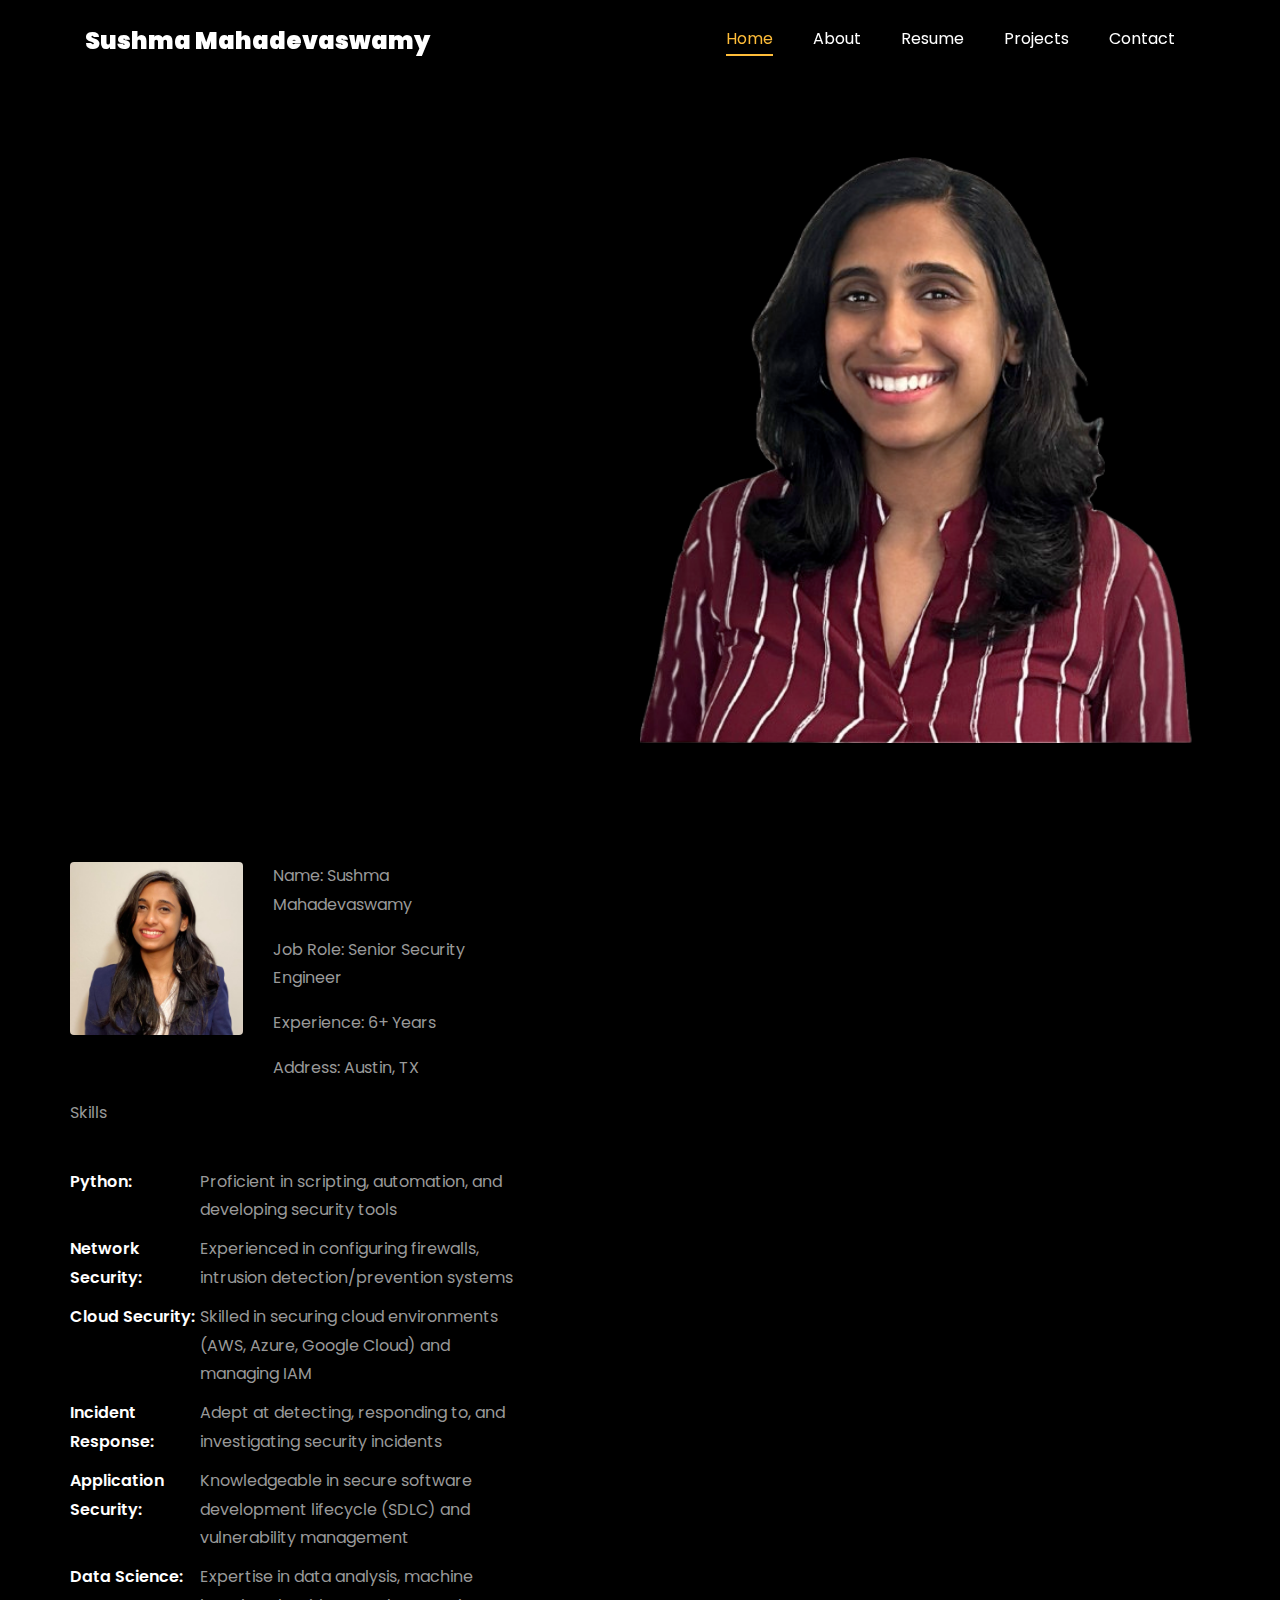
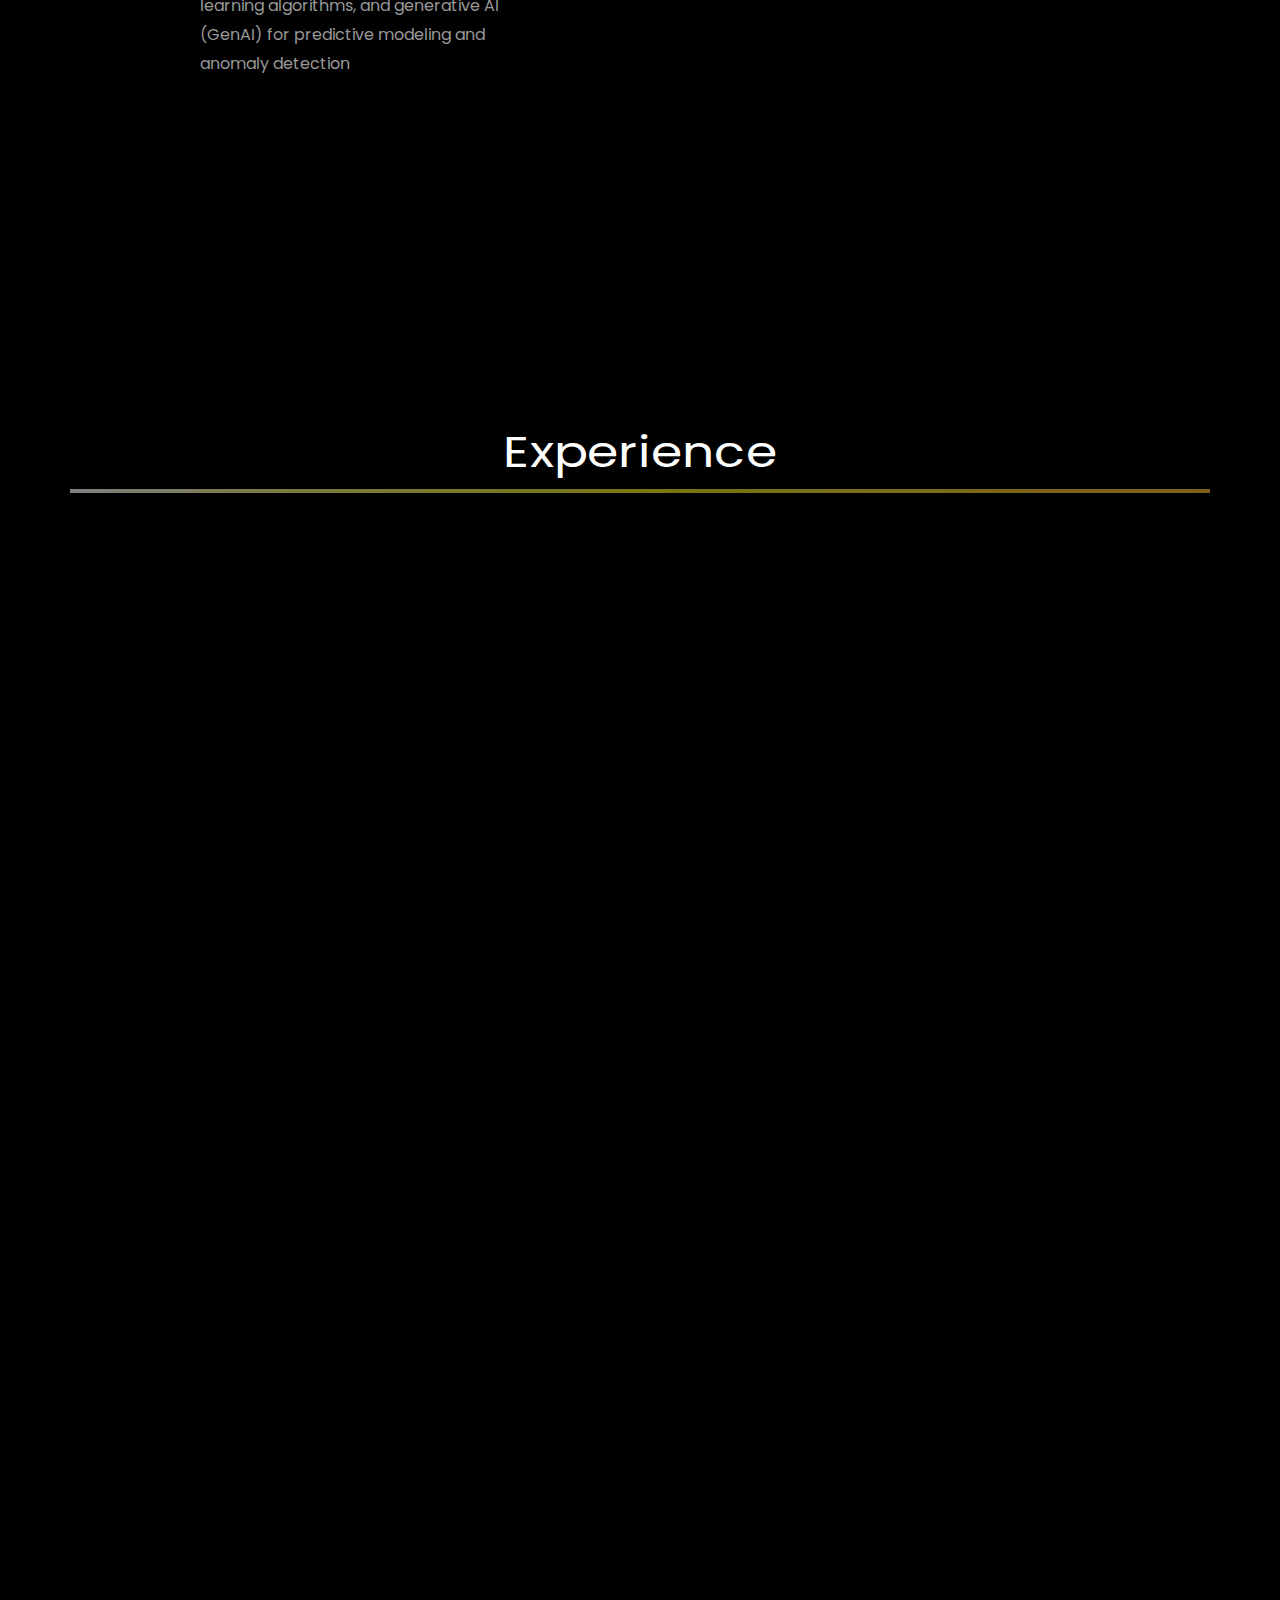
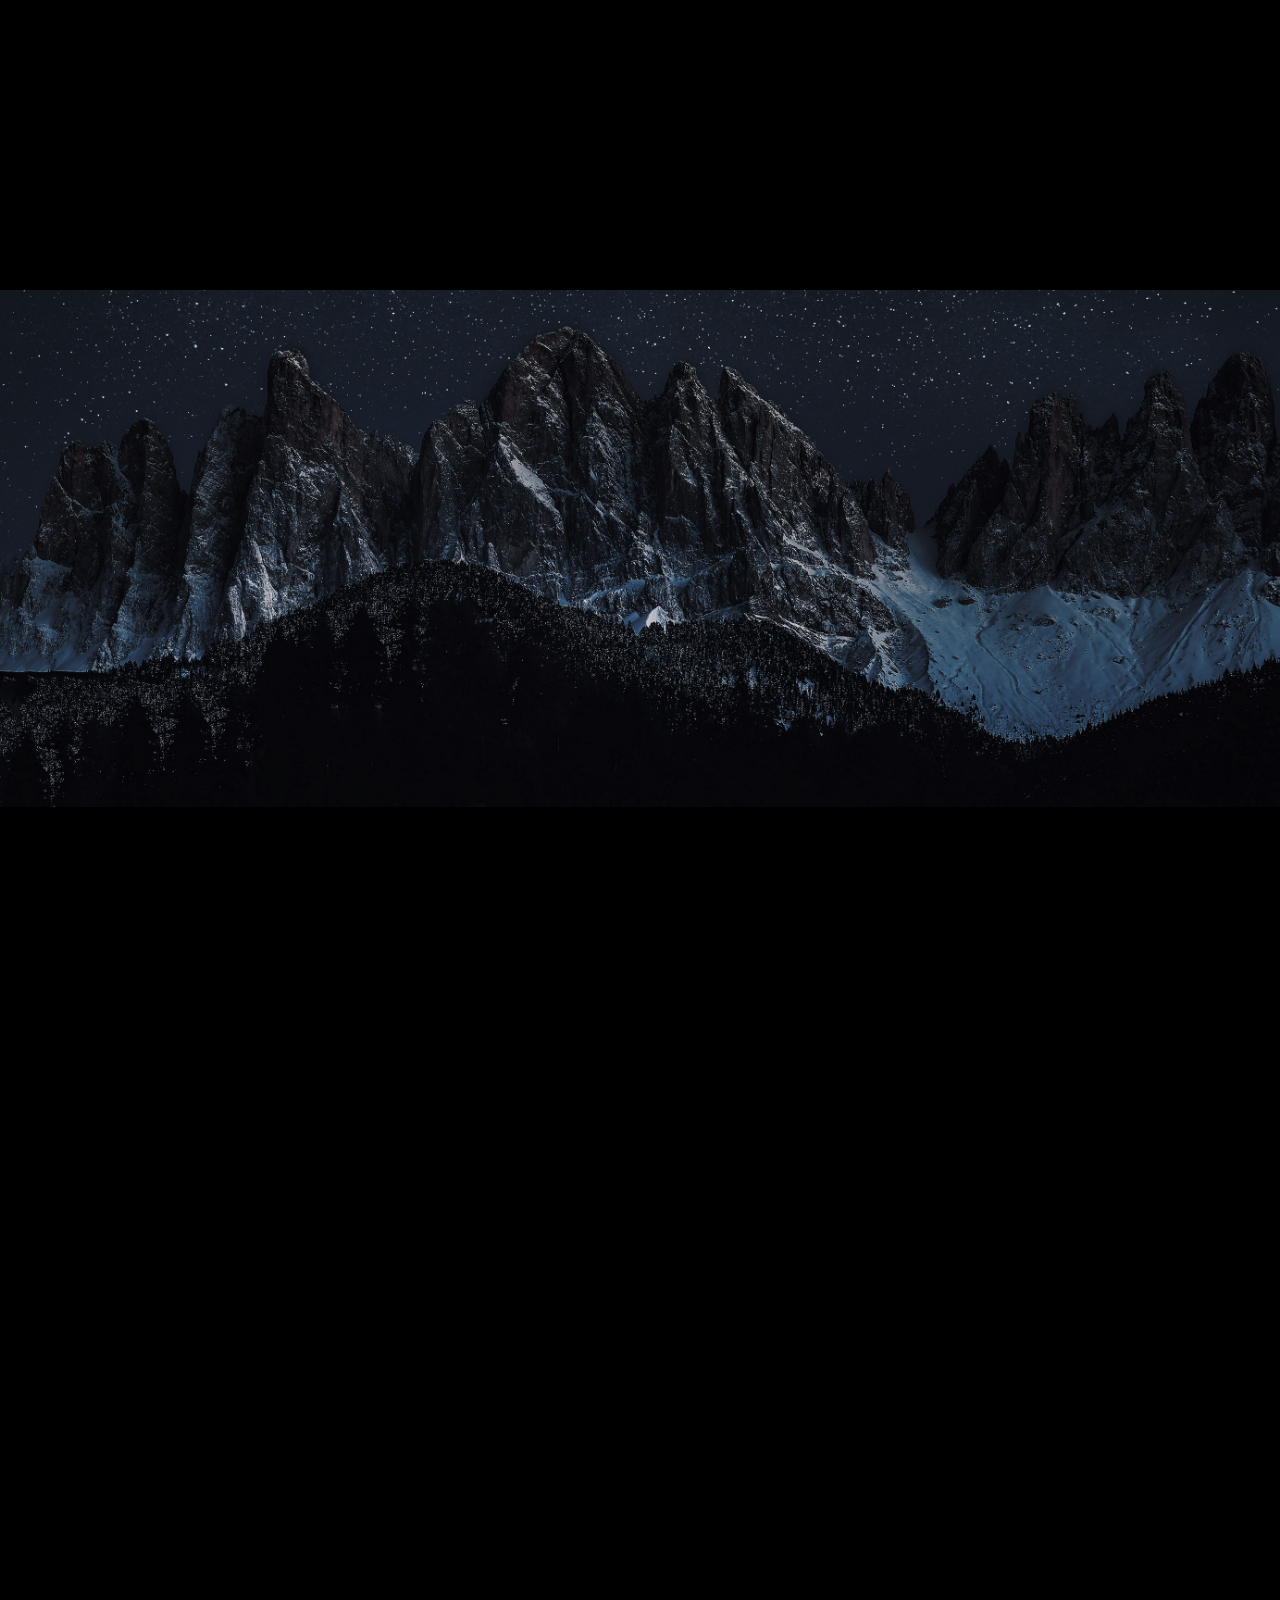
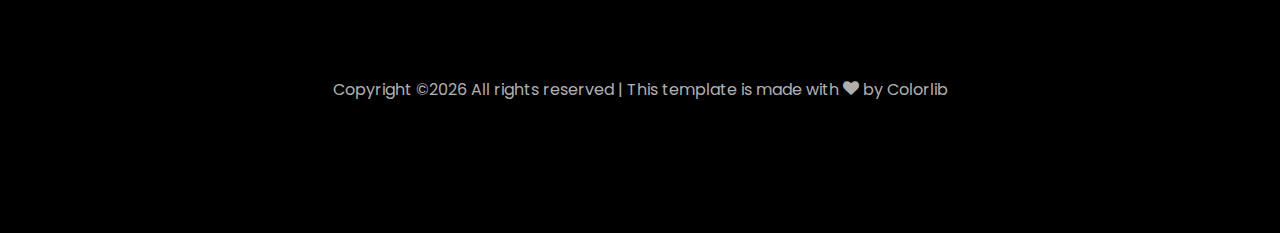
<file: index.html>
<!DOCTYPE html>
<html lang="en">
  <head>
    <title>Sushma Mahadevaswamy Portfolio</title>
    <meta charset="utf-8">
    <meta name="viewport" content="width=device-width, initial-scale=1, shrink-to-fit=no">
    
    <link href="https://fonts.googleapis.com/css?family=Poppins:100,200,300,400,500,600,700,800,900" rel="stylesheet">

    <link rel="stylesheet" href="css/open-iconic-bootstrap.min.css">
    <link rel="stylesheet" href="css/animate.css">
    
    <link rel="stylesheet" href="css/owl.carousel.min.css">
    <link rel="stylesheet" href="css/owl.theme.default.min.css">
    <link rel="stylesheet" href="css/magnific-popup.css">

    <link rel="stylesheet" href="css/aos.css">

    <link rel="stylesheet" href="css/ionicons.min.css">
    
    <link rel="stylesheet" href="css/flaticon.css">
    <link rel="stylesheet" href="css/icomoon.css">
    <link rel="stylesheet" href="css/style.css">



<style>

/*======================================
//--//-->   ABOUT
======================================*/

.about-mf .box-shadow-full {
  padding-top: 4rem;
  padding-bottom: 4rem;
}

.about-mf .about-img {
  margin-bottom: 2rem;
}

.about-mf .about-img img {
  margin-left: 10px;
}


.skill-mf .progress {
  /* background-color: #cde1f8; */
  margin: .5rem 0 1.2rem 0;
  border-radius: 0;
  height: .7rem;
}

.skill-mf .progress .progress-bar {
  height: .7rem;
  background-color: #ffbd39;
}

/* Animation styles */
#typing-animation {
  position: relative;
  font-size: 30px;
  font-weight: bold;
  color: rgb(255, 255, 255);
  overflow: hidden;
  white-space: nowrap;
  animation: typing 3s steps(20, end) infinite;
}

#typing-animation:before {
  content: "";
  /* position: absolute; */
  top: 0;
  left: 0;
  width: 0;
  height: 100%;
  background-color: #ccc;
  animation: typing-cursor 0.5s ease-in-out infinite;
}

@keyframes typing {
  from {
    width: 0;
  }
  to {
    width: 100%;
  }
}

@keyframes typing-cursor {
  from {
    width: 5px;
  }
  to {
    width: 0;
  }
}


/* project image zoom effect */

.zoom-effect {
  overflow: hidden;
  transition: transform 0.3s ease-out;
}

.zoom-effect:hover {
  transform: scale(1.1);
}


</style>


  </head>
  <body data-spy="scroll" data-target=".site-navbar-target" data-offset="300">
	  
	  
    <nav class="navbar navbar-expand-lg navbar-dark ftco_navbar ftco-navbar-light site-navbar-target" id="ftco-navbar">
	    <div class="container">
	      <a class="navbar-brand" href="index.html">Sushma Mahadevaswamy</a>
	      <button class="navbar-toggler js-fh5co-nav-toggle fh5co-nav-toggle" type="button" data-toggle="collapse" data-target="#ftco-nav" aria-controls="ftco-nav" aria-expanded="false" aria-label="Toggle navigation">
	        <span class="oi oi-menu"></span> Menu
	      </button>

	      <div class="collapse navbar-collapse" id="ftco-nav">
	        <ul class="navbar-nav nav ml-auto">
	          <li class="nav-item"><a href="#home-section" class="nav-link"><span>Home</span></a></li>
	          <li class="nav-item"><a href="#about-section" class="nav-link"><span>About</span></a></li>
	          <li class="nav-item"><a href="#resume-section" class="nav-link"><span>Resume</span></a></li>
	          <li class="nav-item"><a href="#project-section" class="nav-link"><span>Projects</span></a></li>
	          <li class="nav-item"><a href="#contact-section" class="nav-link"><span>Contact</span></a></li>
	        </ul>
	      </div>
	    </div>
	  </nav>
	  <section id="home-section" class="hero">
		  <div class="home-slider  owl-carousel">
	       <div class="slider-item ">
	      	<div class="overlay"></div>
	         <div class="container">
	          <div class="row d-md-flex no-gutters slider-text align-items-end justify-content-end" data-scrollax-parent="true">
	          	<div class="one-third js-fullheight order-md-last img" style="background-image:url(images/bg_11.png); background-size: contain; width: 50%; height: 50%;">
	          	 <div class="overlay"></div>
	          	</div>
		          <div class="one-forth d-flex  align-items-center ftco-animate" data-scrollax=" properties: { translateY: '70%' }">
		          	<div class="text">
		          		<span class="subheading">Hello!</span>
			            <h1 class="mb-4 mt-3">I'm <span>Sushma Mahadevaswamy</span></h1>

						<!-- Element to contain animated typing -->
						<span id="typing-animation"></span>

						<script>

						// Initialize the typing animation
						const typingAnimationElement = document.getElementById('typing-animation');

						// Create an array of typing text
						const typingTexts = [
						'Cyber Security Professional  ',
						'DevSecOps Champion  ',
						'ML Enthusiast   ',
						];

						// Create a function to display the typing animation for a given text
						function playTypingAnimation(text) {
						// Loop through each character and add it to the element
						for (let i = 0; i < text.length; i++) {
							setTimeout(() => {
							typingAnimationElement.textContent += text[i];
							}, i * 200); // Increase the delay to slow down the typing animation
						}

						// Once the animation is complete, reset the text and start over
						setTimeout(() => {
							typingAnimationElement.textContent = '';
							playTypingAnimation(typingTexts[(typingTexts.indexOf(text) + 1) % typingTexts.length]);
						}, text.length * 200);
						}

						// Start the typing animation loop
						playTypingAnimation(typingTexts[0]);

						</script>

						<br>
						<br>
			            <h2>Senior Security Engineer</h2>
						<!-- <h2 class="d-flex" style="margin-bottom: 0">With over 5 years of experience</h2> -->
						<!-- <br> -->
			            <!-- <p><a href="https://www.youtube.com/@RishabhMishraOfficial" class="btn btn-primary py-3 px-4">YouTube</a>  -->
							<!-- <a href="https://github.com/rishabhnmishra" class="btn btn-white btn-outline-white py-3 px-4">My works</a></p> -->
		            </div>
		          </div>
	        	</div>
	        </div>
	      </div>
		</div>
    </section>



    <section class="ftco-about img ftco-section ftco-no-pb" id="about-section">
    	<div class="container">
			<div class="row">
				<div class="row d-flex align-items-stretch">
				<!-- <div class="row d-flex"> -->
					<div class="col-md-6 col-lg-5 d-flex">
						<div class="img-about img d-flex align-items-stretch">
							<div class="overlay">
								<div class="row">
									<div class="col-sm-6 col-md-5">
									  <div class="about-img">
										<img src="images/about-me.jpeg" class="img-fluid rounded b-shadow-a" alt="">
									  </div>
									</div>
									<!-- Details next to profile image -->
									<div class="col-sm-6 col-md-7">
									  <div class="about-info">
										<p><span class="title-s">Name: </span> <span>Sushma Mahadevaswamy</span></p>
										<p><span class="title-s">Job Role: </span> <span>Senior Security Engineer</span></p>
										<p><span class="title-s">Experience: </span> <span>6+ Years</span></p>
										<p><span class="title-s">Address: </span> <span>Austin, TX</span></p>
									  </div>
									</div>
								  </div>

								<div class="skill-mf">
									<p class="title-s">Skills</p>									
									<ul class="about-info mt-4 px-md-0 px-2">
										<li class="d-flex"><span>Python:</span> <span>Proficient in scripting, automation, and developing security tools</span></li>
										<li class="d-flex"><span>Network Security:</span> <span>Experienced in configuring firewalls, intrusion detection/prevention systems</span></li>
										<li class="d-flex"><span>Cloud Security:</span> <span>Skilled in securing cloud environments (AWS, Azure, Google Cloud) and managing IAM</span></li>
										<li class="d-flex"><span>Incident Response:</span> <span>Adept at detecting, responding to, and investigating security incidents</span></li>
										<li class="d-flex"><span>Application Security:</span> <span>Knowledgeable in secure software development lifecycle (SDLC) and vulnerability management</span></li>
										<li class="d-flex"><span>Data Science:</span> <span>Expertise in data analysis, machine learning algorithms, and generative AI (GenAI) for predictive modeling and anomaly detection</span></li>										
									</ul>
								</div>
							</div>
						</div>
					</div>
					
					<div class="col-md-6 col-lg-7 pl-lg-5 pb-5">
						<div class="row justify-content-start pb-3">
							<div class="col-md-12 heading-section ftco-animate">
								
								<h1 class="big">About</h1>
								<h2 class="mb-4">About Me</h2>
								
								<p>With over 6 years of experience in Software industry and a master’s degree, I excel in DevSecOps, Cloud Security, and Automation. Proficient in network, cloud, and application security, I have led high-stakes projects, developed security tools with Python, and designed secure architectures using Terraform. My strategic approach and effective mentorship have fortified organizational security postures. Driven by curiosity and a commitment to excellence, I possess a deep understanding of both development and security.</p>
								<ul class="about-info mt-4 px-md-0 px-2">
									<li class="d-flex"><span>Profile:</span> <span>Cyber Security</span></li>
									<li class="d-flex"><span>Domain:</span> <span>Customer Experience, Ecommerce &amp Retail</span></li>
									<li class="d-flex"><span>Education:</span> <span>Master of Science</span></li>
									<li class="d-flex"><span>Language:</span> <span>English, Hindi, Kannada</span></li>
									<li class="d-flex"><span>Certifications:</span> <span>AWS Solution Architect, AWS Security Specialty, Terraform Associate</span></li>
									<li class="d-flex"><span>Interest:</span> <span>Traveling, Hiking, Painting</span></li>
									
								</ul>
							</div>
						</div>


						<div class="counter-wrap ftco-animate d-flex mt-md-3">
							<div class="text">
								<p class="mb-4">
									<span class="number" data-number="15">0</span> <span>+</span>
									<span>&nbsp; Projects completed</span>
								</p>
								<p><a href="https://www.linkedin.com/in/sushma97/" class="btn btn-primary py-3 px-3">LinkedIn</a></p>
							</div>
						</div>
					</div>
				</div>
			</div>
		</div>
    </section>



	
    <section class="ftco-section ftco-no-pb" id="resume-section">
    	<div class="container">
    		<div class="row justify-content-center pb-5">
          <div class="col-md-10 heading-section text-center ftco-animate">
          	<h1 class="big big-2">Resume</h1>
            <h2 class="mb-4">Resume</h2>
            <p>Seasoned cybersecurity professional with 6+ years of experience driving security initiatives and shifting left in DevSecOps. Proven expertise in cloud security, automation, and designing secure architectures with Terraform.</p>
          </div>
        </div>

		<div class="row">
			<h1 class="big-4">Experience</h1>
			<div class="underline"></div>
		</div>
		<br>
		
		<div class="row">
				<div class="col-md-6">
					<div class="resume-wrap ftco-animate">
						<span class="date">2023-Present</span>
						<h2>Senior Security Engineer</h2>
						<span class="position">Cisco</span>
						<p class="mt-4">
							<ul>
								<li>Spearheaded FIPS compliance in AWS GovCloud by crafting SCPs to enforce exclusive use of FedRAMP-authorized services.</li>
								<li>Engineered FIPS-compliant, hardened Docker images with multi-stage builds for a lean yet secure footprint; automated image
									updates to maintain a secure, vulnerability-free deployment environment consistently.</li>
								<li>Led a team of engineers in developing a Security Metrics Dashboard, resulting in a 30% boost in decision-making efficiency; executed
									advanced ETL with AWS and Tableau and established a resilient CI/CD pipeline for streamlined development.</li>
							</ul>
						</p>
					</div>

				</div>

				<div class="col-md-6">
					<div class="resume-wrap ftco-animate">
						<span class="date">May 2022 - Aug 2022</span>
						<h2>Software Developer</h2>
						<span class="position">Amazon</span>
						<p class="mt-4">
							<ul>
								<li>Averted multiple SAS risks by pruning the deprecated software package across amazon business pricing application.</li>
								<li>Implemented TOTP algorithm using RFC 6238 standard to achieve 100% automation in UI integration tests in all environments.</li>
								<li>Assisted in developing a discount optimization engine which uses linear regression and ortho ML to predict product demand, based
									on prices and quantities. This facilitated to determine an optimal discount plan for vendor products on Amazon Business.</li>
							</ul>
						</p>
					</div>

				</div>
				<div class="col-md-6">
					<div class="resume-wrap ftco-animate">
						<span class="date">2021-2022</span>
						<h2>Software Developer</h2>
						<span class="position">AGCO</span>
						<p class="mt-4">
							<ul>
								<li>Devised an ETL pipeline to parse AWS CloudWatch logs using AWS Kinesis Firehose, Glue, Lambda and automated the infrastructure
									deployment through CDK scripts developed in Typescript.</li>
								<li>Represent AGCO in Student Panel at AgTech Innovation Summit 2022,Champaign with more than 300 agriculture industry pioneers
									across 54 companies.</li>
							</ul>
						</p>
					</div>

				</div>

				<div class="col-md-6">
					<div class="resume-wrap ftco-animate">
						<span class="date">2018-2021</span>
						<h2>Software Developer</h2>
						<span class="position">Cisco</span>
						<p class="mt-4">
							<ul>
								<li>Handled product security baseline compliance of cloud application.</li>
								<li>Devised strategies to mitigate risks to acceptable levels, after security threat modeling and Pentesting to identify vulnerabilities.</li>
								<li>Achieved 88% reduction in code vulnerabilities by automating application vulnerability assessment into existing CI/CD process using
									Shell scripting and Jenkins.</li>
							</ul>
						</p>
					</div>

				</div>
			</div>

		<br>
		<br>

		<div class="row">
			<h1 class="big-4">Education</h1>
			<div class="underline"></div>
		</div>
		<br>
		
			<div class="row">
    			<div class="col-md-6">
    				<div class="resume-wrap ftco-animate">
    					<span class="date">2014-2018</span>
    					<h2>Bachelor of Engineering</h2>
						<h5>Electronics and Communication</h5>
    					<span class="position">RV College of Engineering</span>
    				</div>
    			</div>

    			<div class="col-md-6">
    				<div class="resume-wrap ftco-animate">
    					<span class="date">2021-2022</span>
    					<h2>Master of Science</h2>
						<h5>Information Science</h5>
    					<span class="position">University of Illinois, Urbana Champaign</span>
    				</div>
				</div>
    		</div>

    		<div class="row justify-content-center mt-5">
    			<div class="col-md-6 text-center ftco-animate">
    				<p><a href="resume.pdf" class="btn btn-primary py-4 px-5">Download CV</a></p>
    			</div>
    		</div>
    	</div>
    </section>

   

    <section class="ftco-section" id="project-section">
      <div class="container">
        <div class="row justify-content-center mb-5 pb-5">
          <div class="col-md-7 heading-section text-center ftco-animate">
            <h1 class="big big-2">Projects</h1>
            <h2 class="mb-4">Projects</h2>
            <p>Below are the sample projects on ML, Python, & Cloud.</p>
          </div>
        </div>
        <div class="row d-flex">
          <div class="col-md-4 d-flex ftco-animate">
          	<div class="blog-entry justify-content-end">
              <a href="https://www.youtube.com/watch?v=6qqotml1av8" class="block-20 zoom-effect" style="background-image: url('images/proj_11.jpg');">
              </a>
              <div class="text mt-3 float-right d-block">

                <h3 class="heading"><a href="https://github.com/Sushma97/AgroGen/tree/master">AgroGen</a></h3>
                <p>Designed a website that predicts the future price of food using Random Forest Regressor which allows a farmer to manage their produce, and view the price fluctuations of their produce for a week.</p>
              </div>
            </div>
          </div>
          <div class="col-md-4 d-flex ftco-animate">
          	<div class="blog-entry justify-content-end">
              <a href="https://github.com/Sushma97/Distributed_Learning_Cluster" class="block-20 zoom-effect" style="background-image: url('images/proj_22.jpg');">
              </a>
              <div class="text mt-3 float-right d-block">

                <h3 class="heading"><a href="https://github.com/Sushma97/Distributed_Learning_Cluster">Distributed Learning Cluster</a></h3>
                <p> A compute framework that can scale AI/Machine learning workloads.</p>
              </div>
            </div>
          </div>
          <div class="col-md-4 d-flex ftco-animate">
          	<div class="blog-entry">
              <a href="https://github.com/Sushma97/UIUC-Course-Review" class="block-20 zoom-effect" style="background-image: url('images/proj_33.jpg');">
              </a>
              <div class="text mt-3 float-right d-block">

                <h3 class="heading"><a href="https://github.com/Sushma97/UIUC-Course-Review">Course review</a></h3>
                <p>For students at the University of Illinois, Urbana-Champaign, designed a web application that assists students in searching for course information.</p>
              </div>
            </div>
          </div>
        </div>
	<br>
		<!-- added justify-content-center to center align the last two projects -->
		<div class="row d-flex justify-content-center">  
			<div class="col-md-4 d-flex ftco-animate">
				<div class="blog-entry justify-content-end">
				<a href="https://github.com/Sushma97/Sentiment-Analysis-of-Drug-Reviews-Sentiment-Prediction-of-Reviews" class="block-20 zoom-effect" style="background-image: url('images/proj_44.jpg');">
				</a>
				<div class="text mt-3 float-right d-block">
  
				  <h3 class="heading"><a href="https://github.com/Sushma97/Sentiment-Analysis-of-Drug-Reviews-Sentiment-Prediction-of-Reviews">Sentiment Analysis of Drug Reviews & Sentiment Prediction of Reviews</a></h3>
				  <p>Identified the top drugs for each disease based on the drug review data and assessed the sentiment using an ensemble classifier of Random forest and Kmeans.</p>
				</div>
			  </div>
			</div>
			<div class="col-md-4 d-flex ftco-animate">
				<div class="blog-entry justify-content-end">
				<a href="https://github.com/Sushma97/Chomp" class="block-20 zoom-effect" style="background-image: url('images/proj_55.jpg');">
				</a>
				<div class="text mt-3 float-right d-block">
  
				  <h3 class="heading"><a href="https://github.com/Sushma97/Chomp">CHOMP Game</a></h3>
				  <p>Developed a two-player strategy game in python and pygame using reinforcement learning to train the machine for different board configurations.</p>
				</div>
			  </div>
			</div>
		 </div>
	  </div>
    </section>

	<!-- <section class="ftco-section ftco-no-pt ftco-no-pb ftco-counter img" id="section-counter">
      <div class="container">
		<div class="row d-md-flex align-items-center">
          <div class="col-md d-flex justify-content-center counter-wrap ftco-animate">
            <div class="block-18">
              <div class="text">
                <strong class="number" data-number="20">0</strong>
                <span>Achievements</span>
              </div>
            </div>
          </div>
          <div class="col-md d-flex justify-content-center counter-wrap ftco-animate">
            <div class="block-18">
              <div class="text">
                <strong class="number" data-number="30">0</strong>
                <span>Projects</span>
              </div>
            </div>
          </div>
          <div class="col-md d-flex justify-content-center counter-wrap ftco-animate">
            <div class="block-18">
              <div class="text">
                <strong class="number" data-number="1000">0</strong>
                <span>Mentored Students</span>
              </div>
            </div>
          </div>
          <div class="col-md d-flex justify-content-center counter-wrap ftco-animate">
            <div class="block-18">
              <div class="text">
                <strong class="number" data-number="500">0</strong>
                <span>Cups of coffee</span>
              </div>
            </div>
          </div>
        </div>
      </div> -->
	
	  <div class="ftco-section ftco-hireme img margin-top" style="background-image: url(images/bg_1.jpg)">
			<!-- <div class="container"> -->
				<div class="row justify-content-center">
					<div class="col-md-7 ftco-animate text-center">
						<h2>More projects on<span> Github  </span> </h2>
						<div class="heading"> <h4> I love to solve business problems &amp; uncover hidden data stories </h4>
						<br>
						<p><a href="https://github.com/Sushma97" class="btn btn-primary py-3 px-5">GitHub</a></p>
						</div>
					</div>
				</div>
			<!-- </div> -->
		</div>
	</section>



    <section class="ftco-section contact-section ftco-no-pb" id="contact-section">
      <div class="container">
      	<div class="row justify-content-center mb-5 pb-3">
          <div class="col-md-7 heading-section text-center ftco-animate">
            <h1 class="big big-2">Contact</h1>
            <h2 class="mb-4">Contact Me</h2>
            <p>Below are the details to reach out to me!</p>
          </div>
        </div>

        <div class="row d-flex contact-info mb-5">
          <div class="col-md-6 col-lg-3 d-flex ftco-animate">
          	<div class="align-self-stretch box p-4 text-center">
          		<div class="icon d-flex align-items-center justify-content-center">
          			<span class="icon-map-signs"></span>
          		</div>
          		<h3 class="mb-4">Address</h3>
	            <p>Austin, TX</p>
	          </div>
          </div>
          <div class="col-md-6 col-lg-3 d-flex ftco-animate">
          	<div class="align-self-stretch box p-4 text-center">
          		<div class="icon d-flex align-items-center justify-content-center">
          			<span class="icon-phone2"></span>
          		</div>
          		<h3 class="mb-4">Contact Number</h3>
	            <p><a href="tel://4255201859">+14255201859</a></p>
	          </div>
          </div>
          <div class="col-md-6 col-lg-3 d-flex ftco-animate">
          	<div class="align-self-stretch box p-4 text-center">
          		<div class="icon d-flex align-items-center justify-content-center">
          			<span class="icon-paper-plane"></span>
          		</div>
          		<h3 class="mb-4">Email Address</h3>
	            <p><a href="mailto:info@sushmasavitha630@gmail.com">sushmasavitha630@gmail.com</a></p>
	          </div>
          </div>
          <div class="col-md-6 col-lg-3 d-flex ftco-animate">
          	<div class="align-self-stretch box p-4 text-center">
          		<div class="icon d-flex align-items-center justify-content-center">
          			<span class="icon-globe"></span>
          		</div>
          		<!-- <h3 class="mb-4">Download Resume</h3> -->
				<h3 class="mb-4"><a href="resume.pdf" download>Download Resume</a></h3>
	            <!-- <p><a href="resume.pdf" download>resumelink</a></p> -->
				<!-- <p><a href="resume.pdf" download>Download Resume (PDF)</a></p> -->
	          </div>
          </div>

		  <div class="container">
			<br>
			<br>
			<div class="row justify-content-center">
			</div>
				<br>
					<ul class="ftco-footer-social list-unstyled d-flex justify-content-center align-items-center mb-0">
						<!-- Below is the social media contact section -->
					  <!-- <li class="ftco-animate normal-txt">Find me on  </li> -->
					  <!-- <li class="ftco-animate"><a href="https://www.youtube.com/@RishabhMishraOfficial"><span class="icon-youtube"></span></a></li>
					  <li class="ftco-animate"><a href="https://www.linkedin.com/in/rishabhnmishra/"><span class="icon-linkedin"></span></a></li>  
					  <li class="ftco-animate"><a href="https://twitter.com/rishabhnmishra"><span class="icon-twitter"></span></a></li>
					  <li class="ftco-animate"><a href="https://twitter.com/rishabhnmishra"><span class="icon-facebook"></span></a></li>
				      <li class="ftco-animate"><a href="https://www.instagram.com/rishabhnmishra/"><span class="icon-instagram"></span></a></li> -->
					</ul>
				<br>
		   </div>
   </div>
 </section>


 
	
    <footer class="ftco-footer ftco-section">
		<div class="container">
		  <div class="row">
			<div class="col-md-12 text-center">
  
			  <p><!-- Link back to Colorlib can't be removed. Template is licensed under CC BY 3.0. -->
	Copyright &copy;<script>document.write(new Date().getFullYear());</script> All rights reserved | This template is made with <i class="icon-heart color-danger" aria-hidden="true"></i> by <a href="https://colorlib.com" target="_blank">Colorlib</a>
	<!-- Link back to Colorlib can't be removed. Template is licensed under CC BY 3.0. --></p>
			</div>
		  </div>
		</div>
	  </footer>


  <!-- loader -->
  <div id="ftco-loader" class="show fullscreen"><svg class="circular" width="48px" height="48px"><circle class="path-bg" cx="24" cy="24" r="22" fill="none" stroke-width="4" stroke="#eeeeee"/><circle class="path" cx="24" cy="24" r="22" fill="none" stroke-width="4" stroke-miterlimit="10" stroke="#F96D00"/></svg></div>


  <script src="js/jquery.min.js"></script>
  <script src="js/jquery-migrate-3.0.1.min.js"></script>
  <script src="js/popper.min.js"></script>
  <script src="js/bootstrap.min.js"></script>
  <script src="js/jquery.easing.1.3.js"></script>
  <script src="js/jquery.waypoints.min.js"></script>
  <script src="js/jquery.stellar.min.js"></script>
  <script src="js/owl.carousel.min.js"></script>
  <script src="js/jquery.magnific-popup.min.js"></script>
  <script src="js/aos.js"></script>
  <script src="js/jquery.animateNumber.min.js"></script>
  <script src="js/scrollax.min.js"></script>
  
  <script src="js/main.js"></script>
    
  </body>
</html>
</file>
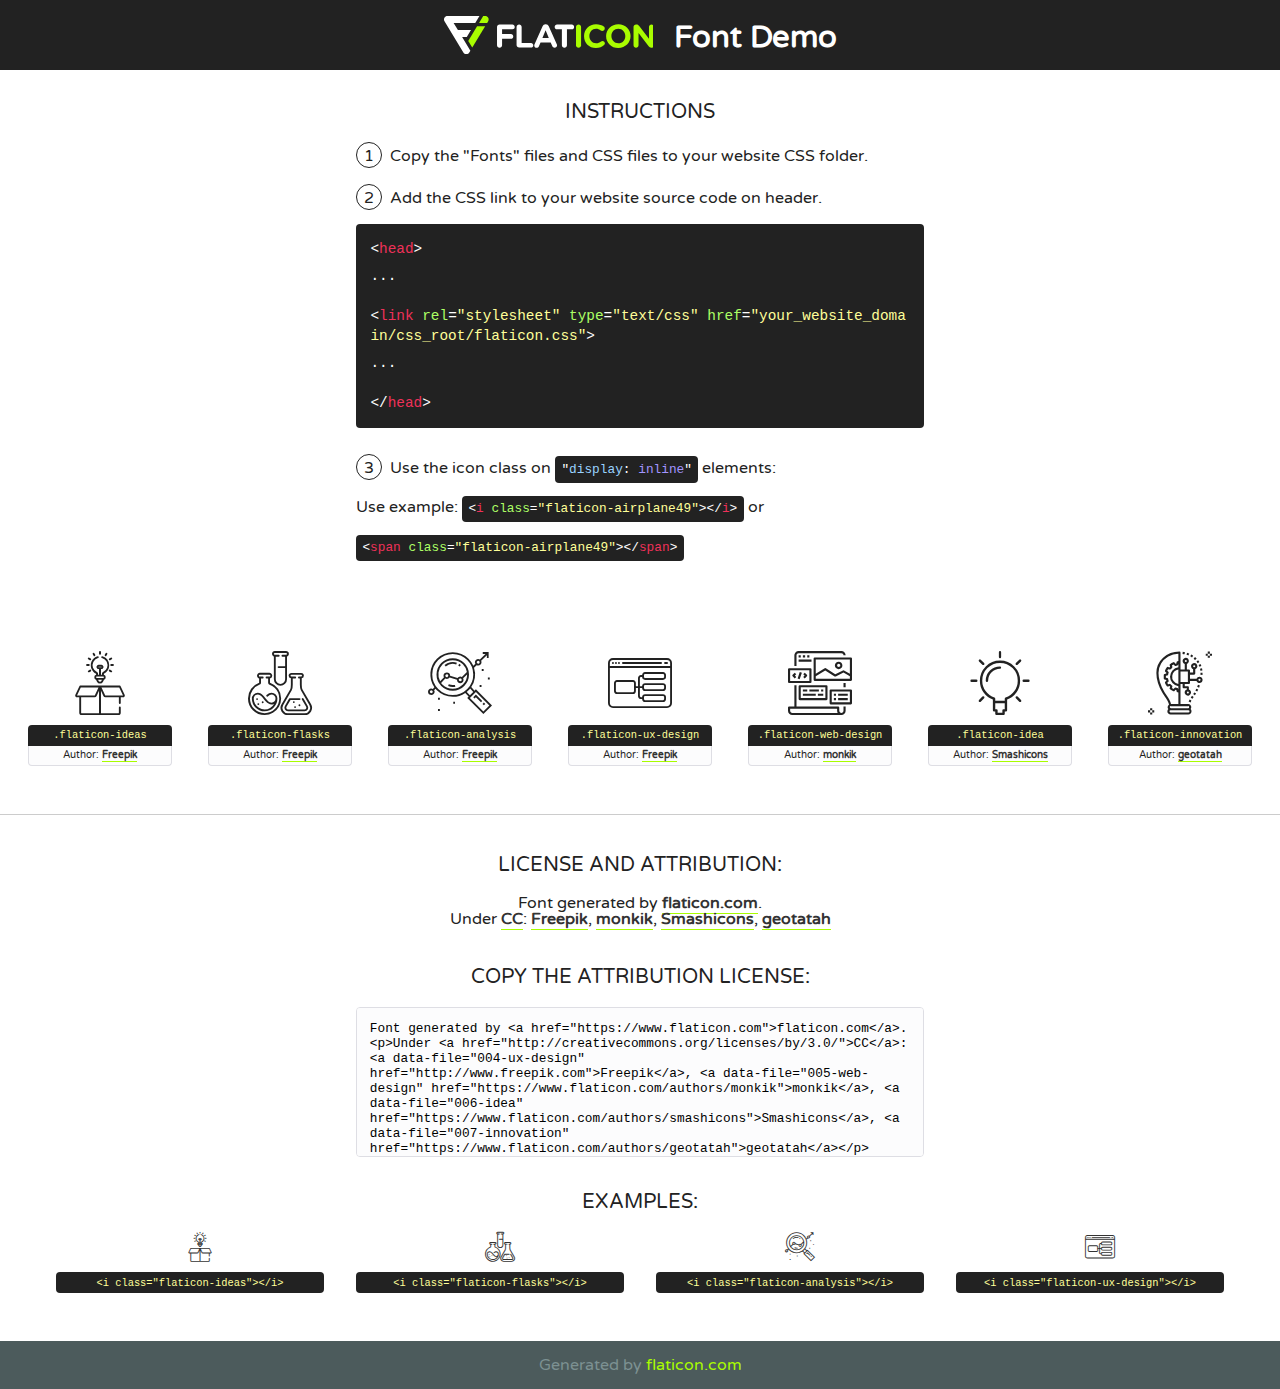
<file: fonts/flaticon/font/flaticon.html>
<!DOCTYPE html>
<!--
  Flaticon icon font: Flaticon
  Creation date: 20/03/2019 02:18
-->
<html>
<!DOCTYPE html>
<html>

<head>
    <title>Flaticon WebFont</title>
    <link href="http://fonts.googleapis.com/css?family=Varela+Round" rel="stylesheet" type="text/css" />
    <link rel="stylesheet" type="text/css" href="flaticon.css">
    <meta charset="UTF-8">
    <style>
    html, body, div, span, applet, object, iframe,
    h1, h2, h3, h4, h5, h6, p, blockquote, pre,
    a, abbr, acronym, address, big, cite, code,
    del, dfn, em, img, ins, kbd, q, s, samp,
    small, strike, strong, sub, sup, tt, var,
    b, u, i, center,
    dl, dt, dd, ol, ul, li,
    fieldset, form, label, legend,
    table, caption, tbody, tfoot, thead, tr, th, td,
    article, aside, canvas, details, embed, 
    figure, figcaption, footer, header, hgroup, 
    menu, nav, output, ruby, section, summary,
    time, mark, audio, video {
        margin: 0;
        padding: 0;
        border: 0;
        font-size: 100%;
        font: inherit;
        vertical-align: baseline;
    }
    /* HTML5 display-role reset for older browsers */
    article, aside, details, figcaption, figure, 
    footer, header, hgroup, menu, nav, section {
        display: block;
    }
    body {
        line-height: 1;
    }
    ol, ul {
        list-style: none;
    }
    blockquote, q {
        quotes: none;
    }
    blockquote:before, blockquote:after,
    q:before, q:after {
        content: '';
        content: none;
    }
    table {
        border-collapse: collapse;
        border-spacing: 0;
    }
    body {
        font-family: 'Varela Round', Helvetica, Arial, sans-serif;
        font-size: 16px;
        color: #222;
    }
    a {
        color: #333;
        border-bottom: 1px solid #a9fd00;
        font-weight: bold;
        text-decoration: none;
    }
    * {
        -moz-box-sizing: border-box;
        -webkit-box-sizing: border-box;
        box-sizing: border-box;
        margin: 0;
        padding: 0;
    }
    [class^="flaticon-"]:before, [class*=" flaticon-"]:before, [class^="flaticon-"]:after, [class*=" flaticon-"]:after {
        font-family: Flaticon;
        font-size: 30px;
        font-style: normal;
        margin-left: 20px;
        color: #333;
    }
    .wrapper {
        max-width: 600px;
        margin: auto;
        padding: 0 1em;
    }
    .title {
        font-size: 1.25em;
        text-align: center;
        margin-bottom: 1em;
        text-transform: uppercase;
    }
    header {
        text-align: center;
        background-color: #222;
        color: #fff;
        padding: 1em;
    }
    header .logo {
        width: 210px;
        height: 38px;
        display: inline-block;
        vertical-align: middle;
        margin-right: 1em;
        border: none;
    }
    header strong {
        font-size: 1.95em;
        font-weight: bold;
        vertical-align: middle;
        margin-top: 5px;
        display: inline-block;
    }
    .demo {
        margin: 2em auto;
        line-height: 1.25em;
    }
    .demo ul li {
        margin-bottom: 1em;
    }
    .demo ul li .num {
        color: #222;
        border-radius: 20px;
        display: inline-block;
        width: 26px;
        padding: 3px;
        height: 26px;
        text-align: center;
        margin-right: 0.5em;
        border: 1px solid #222;
    }
    .demo ul li code {
        background-color: #222;
        border-radius: 4px;
        padding: 0.25em 0.5em;
        display: inline-block;
        color: #fff;
        font-family: Consolas,Monaco,Lucida Console,Liberation Mono,DejaVu Sans Mono,Bitstream Vera Sans Mono,Courier New, monospace;
        font-weight: lighter;
        margin-top: 1em;
        font-size: 0.8em;
        word-break: break-all;
    }
    .demo ul li code.big {
        padding: 1em;
        font-size: 0.9em;
    }
    .demo ul li code .red {
        color: #EF3159;
    }
    .demo ul li code .green {
        color: #ACFF65;
    }
    .demo ul li code .yellow {
        color: #FFFF99;
    }
    .demo ul li code .blue {
        color: #99D3FF;
    }
    .demo ul li code .purple {
        color: #A295FF;
    }
    .demo ul li code .dots {
        margin-top: 0.5em;
        display: block;
    }
    #glyphs {
        border-bottom: 1px solid #ccc;
        padding: 2em 0;
        text-align: center;
    }
    .glyph {
        display: inline-block;
        width: 9em;
        margin: 1em;
        text-align: center;
        vertical-align: top;
        background: #FFF;
    }
    .glyph .glyph-icon {
        padding: 10px;
        display: block;
        font-family:"Flaticon";
        font-size: 64px;
        line-height: 1;
    }
    .glyph .glyph-icon:before {
        font-size: 64px;
        color: #222;
        margin-left: 0;
    }
    .class-name {
        font-size: 0.65em;
        background-color: #222;
        color: #fff;
        border-radius: 4px 4px 0 0;
        padding: 0.5em;
        color: #FFFF99;
        font-family: Consolas,Monaco,Lucida Console,Liberation Mono,DejaVu Sans Mono,Bitstream Vera Sans Mono,Courier New, monospace;
    }
    .author-name {
        font-size: 0.6em;
        background-color: #fcfcfd;
        border: 1px solid #DEDEE4;
        border-top: 0;
        border-radius: 0 0 4px 4px;
        padding: 0.5em;
    }
    .class-name:last-child {
        font-size: 10px;
        color:#888;
    }
    .class-name:last-child a {
        font-size: 10px;
        color:#555;
    }
    .class-name:last-child a:hover {
        color:#a9fd00;
    }
    .glyph > input {
        display: block;
        width: 100px;
        margin: 5px auto;
        text-align: center;
        font-size: 12px;
        cursor: text;
    }
    .glyph > input.icon-input {
        font-family:"Flaticon";
        font-size: 16px;
        margin-bottom: 10px;
    }
    .attribution .title {
        margin-top: 2em;
    }
    .attribution textarea {
        background-color: #fcfcfd;
        padding: 1em;
        border: none;
        box-shadow: none;
        border: 1px solid #DEDEE4;
        border-radius: 4px;
        resize: none;
        width: 100%;
        height: 150px;
        font-size: 0.8em;
        font-family: Consolas,Monaco,Lucida Console,Liberation Mono,DejaVu Sans Mono,Bitstream Vera Sans Mono,Courier New, monospace;
        -webkit-appearance: none;
    }
    .iconsuse {
        margin: 2em auto;
        text-align: center;
        max-width: 1200px;
    }
    .iconsuse:after {
        content: '';
        display: table;
        clear: both;
    }
    .iconsuse .image {
        float: left;
        width: 25%;
        padding: 0 1em;
    }
    .iconsuse .image p {
        margin-bottom: 1em;
    }
    .iconsuse .image span {
        display: block;
        font-size: 0.65em;
        background-color: #222;
        color: #fff;
        border-radius: 4px;
        padding: 0.5em;
        color: #FFFF99;
        margin-top: 1em;
        font-family: Consolas,Monaco,Lucida Console,Liberation Mono,DejaVu Sans Mono,Bitstream Vera Sans Mono,Courier New, monospace;
    }
    #footer {
        text-align: center;
        background-color: #4C5B5C;
        color: #7c9192;
        padding: 1em;
    }
    #footer a {
        border: none;
        color: #a9fd00;
        font-weight: normal;
    }
    @media (max-width: 960px) {
        .iconsuse .image {
            width: 50%;
        }
    }
    @media (max-width: 560px) {
        .iconsuse .image {
            width: 100%;
        }
    }
    </style>
</head>

<body class="characters-off">

    <header>
        <a href="https://www.flaticon.com" target="_blank" class="logo">
            <svg version="1.1" xmlns="http://www.w3.org/2000/svg" xmlns:xlink="http://www.w3.org/1999/xlink" xmlns:a="http://ns.adobe.com/AdobeSVGViewerExtensions/3.0/" viewBox="0 0 560.875 102.036" enable-background="new 0 0 560.875 102.036" xml:space="preserve">
                <defs>
                </defs>
                <g>
                    <g class="letters">
                        <path fill="#ffffff" d="M141.596,29.675c0-3.777,2.985-6.767,6.764-6.767h34.438c3.426,0,6.15,2.728,6.15,6.15
                        c0,3.43-2.724,6.149-6.15,6.149h-27.674v13.091h23.719c3.429,0,6.151,2.724,6.151,6.15c0,3.43-2.723,6.149-6.151,6.149h-23.719
                        v17.574c0,3.773-2.986,6.761-6.764,6.761c-3.779,0-6.764-2.989-6.764-6.761V29.675z"></path>
                        <path fill="#ffffff" d="M193.844,29.149c0-3.781,2.985-6.767,6.764-6.767c3.776,0,6.763,2.985,6.763,6.767v42.957h25.039
                        c3.426,0,6.149,2.726,6.149,6.153c0,3.425-2.723,6.15-6.149,6.15h-31.802c-3.779,0-6.764-2.986-6.764-6.768V29.149z"></path>
                        <path fill="#ffffff" d="M241.891,75.71l21.438-48.407c1.492-3.341,4.215-5.357,7.906-5.357h0.792
                        c3.686,0,6.323,2.017,7.815,5.357l21.439,48.407c0.436,0.967,0.701,1.845,0.701,2.723c0,3.602-2.809,6.501-6.414,6.501
                        c-3.161,0-5.269-1.845-6.499-4.655l-4.132-9.661h-27.059l-4.301,10.102c-1.144,2.631-3.426,4.214-6.237,4.214
                        c-3.517,0-6.24-2.81-6.24-6.325C241.1,77.64,241.451,76.677,241.891,75.71z M279.932,58.666l-8.521-20.297l-8.526,20.297H279.932
                        z"></path>
                        <path fill="#ffffff" d="M314.864,35.387H301.86c-3.429,0-6.239-2.813-6.239-6.238c0-3.429,2.811-6.24,6.239-6.24h39.533
                        c3.426,0,6.237,2.811,6.237,6.24c0,3.425-2.811,6.238-6.237,6.238h-13.001v42.785c0,3.773-2.99,6.761-6.764,6.761
                        c-3.779,0-6.764-2.989-6.764-6.761V35.387z"></path>
                        <path fill="#A9FD00" d="M352.615,29.149c0-3.781,2.985-6.767,6.767-6.767c3.774,0,6.761,2.985,6.761,6.767v49.024
                        c0,3.773-2.987,6.761-6.761,6.761c-3.781,0-6.767-2.989-6.767-6.761V29.149z"></path>
                        <path fill="#A9FD00" d="M374.132,53.836v-0.179c0-17.481,13.178-31.801,32.065-31.801c9.22,0,15.459,2.458,20.557,6.238
                        c1.402,1.054,2.637,2.985,2.637,5.357c0,3.692-2.985,6.59-6.681,6.59c-1.845,0-3.071-0.702-4.044-1.319
                        c-3.776-2.813-7.729-4.393-12.562-4.393c-10.364,0-17.831,8.611-17.831,19.154v0.173c0,10.542,7.291,19.329,17.831,19.329
                        c5.715,0,9.492-1.756,13.359-4.834c1.049-0.874,2.458-1.491,4.039-1.491c3.429,0,6.325,2.813,6.325,6.236
                        c0,2.106-1.056,3.78-2.282,4.834c-5.539,4.834-12.036,7.733-21.878,7.733C387.572,85.464,374.132,71.493,374.132,53.836z"></path>
                        <path fill="#A9FD00" d="M433.009,53.836v-0.179c0-17.481,13.79-31.801,32.766-31.801c18.981,0,32.592,14.143,32.592,31.628v0.173
                        c0,17.483-13.785,31.807-32.769,31.807C446.625,85.464,433.009,71.32,433.009,53.836z M484.224,53.836v-0.179
                        c0-10.539-7.725-19.326-18.626-19.326c-10.893,0-18.449,8.611-18.449,19.154v0.173c0,10.542,7.73,19.329,18.626,19.329
                        C476.676,72.986,484.224,64.378,484.224,53.836z"></path>
                        <path fill="#A9FD00" d="M506.233,29.321c0-3.774,2.99-6.763,6.767-6.763h1.401c3.252,0,5.183,1.583,7.029,3.953l26.093,34.265
                        V29.059c0-3.692,2.99-6.677,6.681-6.677c3.683,0,6.671,2.985,6.671,6.677v48.934c0,3.78-2.987,6.765-6.764,6.765h-0.436
                        c-3.257,0-5.188-1.581-7.034-3.953l-27.056-35.492v32.944c0,3.687-2.985,6.676-6.678,6.676c-3.683,0-6.673-2.989-6.673-6.676
                        V29.321z"></path>
                    </g>
                    <g class="insignia">
                        <path fill="#ffffff" d="M48.372,56.137h12.517l11.156-18.537H37.186L25.688,18.539h57.825L94.668,0H9.271
                        C5.925,0,2.842,1.801,1.198,4.716c-1.644,2.907-1.593,6.482,0.134,9.343l50.38,83.501c1.678,2.781,4.689,4.476,7.938,4.476
                        c3.246,0,6.257-1.695,7.935-4.476l2.898-4.804L48.372,56.137z"></path>
                        <g class="i">
                            <path fill="#A9FD00" d="M93.575,18.539h0.031v0.004l21.652,0.004l2.705-4.488c1.727-2.861,1.778-6.436,0.133-9.343
                            C116.454,1.801,113.371,0,110.026,0h-5.294L93.575,18.539z"></path>
                            <polygon fill="#A9FD00" points="88.291,27.356 64.725,66.486 75.519,84.404 109.942,27.356"></polygon>
                        </g>
                    </g>
                </g>
            </svg>
        </a>
        <strong>Font Demo</strong>
    </header>


    <section class="demo wrapper">

        <p class="title">Instructions</p>

        <ul>
            <li>
                <span class="num">1</span>Copy the "Fonts" files and CSS files to your website CSS folder.
            </li>
            <li>
                <span class="num">2</span>Add the CSS link to your website source code on header.
                <code class="big">
                    &lt;<span class="red">head</span>&gt;
                    <br/><span class="dots">...</span>
                    <br/>&lt;<span class="red">link</span> <span class="green">rel</span>=<span class="yellow">"stylesheet"</span> <span class="green">type</span>=<span class="yellow">"text/css"</span> <span class="green">href</span>=<span class="yellow">"your_website_domain/css_root/flaticon.css"</span>&gt;
                    <br/><span class="dots">...</span>
                    <br/>&lt;/<span class="red">head</span>&gt;
                </code>
            </li>

            <li>
                <p>
                    <span class="num">3</span>Use the icon class on <code>"<span class="blue">display</span>:<span class="purple"> inline</span>"</code> elements:
                    <br />
                    Use example: <code>&lt;<span class="red">i</span> <span class="green">class</span>=<span class="yellow">&quot;flaticon-airplane49&quot;</span>&gt;&lt;/<span class="red">i</span>&gt;</code> or <code>&lt;<span class="red">span</span> <span class="green">class</span>=<span class="yellow">&quot;flaticon-airplane49&quot;</span>&gt;&lt;/<span class="red">span</span>&gt;</code>
            </li>
        </ul>

    </section>




   <section id="glyphs">          
    
      
        <div class="glyph"><div class="glyph-icon flaticon-ideas"></div>
            <div class="class-name">.flaticon-ideas</div>
            <div class="author-name">Author: <a data-file="001-ideas" href="http://www.freepik.com">Freepik</a> </div> 
        </div>        
        
        <div class="glyph"><div class="glyph-icon flaticon-flasks"></div>
            <div class="class-name">.flaticon-flasks</div>
            <div class="author-name">Author: <a data-file="002-flasks" href="http://www.freepik.com">Freepik</a> </div> 
        </div>        
        
        <div class="glyph"><div class="glyph-icon flaticon-analysis"></div>
            <div class="class-name">.flaticon-analysis</div>
            <div class="author-name">Author: <a data-file="003-analysis" href="http://www.freepik.com">Freepik</a> </div> 
        </div>        
        
        <div class="glyph"><div class="glyph-icon flaticon-ux-design"></div>
            <div class="class-name">.flaticon-ux-design</div>
            <div class="author-name">Author: <a data-file="004-ux-design" href="http://www.freepik.com">Freepik</a> </div> 
        </div>        
        
        <div class="glyph"><div class="glyph-icon flaticon-web-design"></div>
            <div class="class-name">.flaticon-web-design</div>
            <div class="author-name">Author: <a data-file="005-web-design" href="https://www.flaticon.com/authors/monkik">monkik</a> </div> 
        </div>        
        
        <div class="glyph"><div class="glyph-icon flaticon-idea"></div>
            <div class="class-name">.flaticon-idea</div>
            <div class="author-name">Author: <a data-file="006-idea" href="https://www.flaticon.com/authors/smashicons">Smashicons</a> </div> 
        </div>        
        
        <div class="glyph"><div class="glyph-icon flaticon-innovation"></div>
            <div class="class-name">.flaticon-innovation</div>
            <div class="author-name">Author: <a data-file="007-innovation" href="https://www.flaticon.com/authors/geotatah">geotatah</a> </div> 
        </div>        
        

    </section>



    <section class="attribution wrapper"   style="text-align:center;">

      <div class="title">License and attribution:</div><div class="attrDiv">Font generated by <a href="https://www.flaticon.com">flaticon.com</a>. <div><p>Under <a href="http://creativecommons.org/licenses/by/3.0/">CC</a>: <a data-file="004-ux-design" href="http://www.freepik.com">Freepik</a>, <a data-file="005-web-design" href="https://www.flaticon.com/authors/monkik">monkik</a>, <a data-file="006-idea" href="https://www.flaticon.com/authors/smashicons">Smashicons</a>, <a data-file="007-innovation" href="https://www.flaticon.com/authors/geotatah">geotatah</a></p>  </div>
      </div>
      <div class="title">Copy the Attribution License:</div>

    <textarea onclick="this.focus();this.select();">Font generated by &lt;a href=&quot;https://www.flaticon.com&quot;&gt;flaticon.com&lt;/a&gt;. <p>Under <a href="http://creativecommons.org/licenses/by/3.0/">CC</a>: <a data-file="004-ux-design" href="http://www.freepik.com">Freepik</a>, <a data-file="005-web-design" href="https://www.flaticon.com/authors/monkik">monkik</a>, <a data-file="006-idea" href="https://www.flaticon.com/authors/smashicons">Smashicons</a>, <a data-file="007-innovation" href="https://www.flaticon.com/authors/geotatah">geotatah</a></p>  
     </textarea>

    </section>

    <section class="iconsuse">

          <div class="title">Examples:</div>            
             
            <div class="image">
                <p>
                    <i class="glyph-icon flaticon-ideas"></i> 
                    <span>&lt;i class=&quot;flaticon-ideas&quot;&gt;&lt;/i&gt;</span>
                </p>
            </div>
            
            <div class="image">
                <p>
                    <i class="glyph-icon flaticon-flasks"></i> 
                    <span>&lt;i class=&quot;flaticon-flasks&quot;&gt;&lt;/i&gt;</span>
                </p>
            </div>
            
            <div class="image">
                <p>
                    <i class="glyph-icon flaticon-analysis"></i> 
                    <span>&lt;i class=&quot;flaticon-analysis&quot;&gt;&lt;/i&gt;</span>
                </p>
            </div>
            
            <div class="image">
                <p>
                    <i class="glyph-icon flaticon-ux-design"></i> 
                    <span>&lt;i class=&quot;flaticon-ux-design&quot;&gt;&lt;/i&gt;</span>
                </p>
            </div>
                       
        </div>
                            
    </section>

<div id="footer">
    <div>Generated by <a href="https://www.flaticon.com">flaticon.com</a>
    </div>
</div>



</body>
</html>
</file>
<file: css/flaticon.css>
/*
  	Flaticon icon font: Flaticon
  	Creation date: 04/01/2019 13:45
  	*/


@font-face {
  font-family: "Flaticon";
  src: url("../fonts/flaticon/font/Flaticon.eot");
  src: url("../fonts/flaticon/font/Flaticon.eot?#iefix") format("embedded-opentype"),
       url("../fonts/flaticon/font/Flaticon.woff") format("woff"),
       url("../fonts/flaticon/font/Flaticon.ttf") format("truetype"),
       url("../fonts/flaticon/font/Flaticon.svg#Flaticon") format("svg");
  font-weight: normal;
  font-style: normal;
}

@media screen and (-webkit-min-device-pixel-ratio:0) {
  @font-face {
    font-family: "Flaticon";
    src: url("../fonts/flaticon/font/Flaticon.svg#Flaticon") format("svg");
  }
}

[class^="flaticon-"]:before, [class*=" flaticon-"]:before,
[class^="flaticon-"]:after, [class*=" flaticon-"]:after {   
  font-family: Flaticon;
  font-style: normal;
  font-weight: normal;
  font-variant: normal;
  text-transform: none;
  line-height: 1;

  /* Better Font Rendering =========== */
  -webkit-font-smoothing: antialiased;
  -moz-osx-font-smoothing: grayscale;
}

.flaticon-ideas:before { content: "\f100"; }
.flaticon-flasks:before { content: "\f101"; }
.flaticon-analysis:before { content: "\f102"; }
.flaticon-ux-design:before { content: "\f103"; }
.flaticon-web-design:before { content: "\f104"; }
.flaticon-idea:before { content: "\f105"; }
.flaticon-innovation:before { content: "\f106"; }
</file>
<file: css/icomoon.css>
@font-face {
  font-family: 'icomoon';
  src:  url('../fonts/icomoon/icomoon.eot?6tt51o');
  src:  url('../fonts/icomoon/icomoon.eot?6tt51o#iefix') format('embedded-opentype'),
    url('../fonts/icomoon/icomoon.ttf?6tt51o') format('truetype'),
    url('../fonts/icomoon/icomoon.woff?6tt51o') format('woff'),
    url('../fonts/icomoon/icomoon.svg?6tt51o#icomoon') format('svg');
  font-weight: normal;
  font-style: normal;
}

[class^="icon-"], [class*=" icon-"] {
  /* use !important to prevent issues with browser extensions that change fonts */
  font-family: 'icomoon' !important;
  speak: none;
  font-style: normal;
  font-weight: normal;
  font-variant: normal;
  text-transform: none;
  line-height: 1;

  /* Better Font Rendering =========== */
  -webkit-font-smoothing: antialiased;
  -moz-osx-font-smoothing: grayscale;
}

.icon-asterisk:before {
  content: "\f069";
}
.icon-plus:before {
  content: "\f067";
}
.icon-question:before {
  content: "\f128";
}
.icon-minus:before {
  content: "\f068";
}
.icon-glass:before {
  content: "\f000";
}
.icon-music:before {
  content: "\f001";
}
.icon-search:before {
  content: "\f002";
}
.icon-envelope-o:before {
  content: "\f003";
}
.icon-heart:before {
  content: "\f004";
}
.icon-star:before {
  content: "\f005";
}
.icon-star-o:before {
  content: "\f006";
}
.icon-user:before {
  content: "\f007";
}
.icon-film:before {
  content: "\f008";
}
.icon-th-large:before {
  content: "\f009";
}
.icon-th:before {
  content: "\f00a";
}
.icon-th-list:before {
  content: "\f00b";
}
.icon-check:before {
  content: "\f00c";
}
.icon-close:before {
  content: "\f00d";
}
.icon-remove:before {
  content: "\f00d";
}
.icon-times:before {
  content: "\f00d";
}
.icon-search-plus:before {
  content: "\f00e";
}
.icon-search-minus:before {
  content: "\f010";
}
.icon-power-off:before {
  content: "\f011";
}
.icon-signal:before {
  content: "\f012";
}
.icon-cog:before {
  content: "\f013";
}
.icon-gear:before {
  content: "\f013";
}
.icon-trash-o:before {
  content: "\f014";
}
.icon-home:before {
  content: "\f015";
}
.icon-file-o:before {
  content: "\f016";
}
.icon-clock-o:before {
  content: "\f017";
}
.icon-road:before {
  content: "\f018";
}
.icon-download:before {
  content: "\f019";
}
.icon-arrow-circle-o-down:before {
  content: "\f01a";
}
.icon-arrow-circle-o-up:before {
  content: "\f01b";
}
.icon-inbox:before {
  content: "\f01c";
}
.icon-play-circle-o:before {
  content: "\f01d";
}
.icon-repeat:before {
  content: "\f01e";
}
.icon-rotate-right:before {
  content: "\f01e";
}
.icon-refresh:before {
  content: "\f021";
}
.icon-list-alt:before {
  content: "\f022";
}
.icon-lock:before {
  content: "\f023";
}
.icon-flag:before {
  content: "\f024";
}
.icon-headphones:before {
  content: "\f025";
}
.icon-volume-off:before {
  content: "\f026";
}
.icon-volume-down:before {
  content: "\f027";
}
.icon-volume-up:before {
  content: "\f028";
}
.icon-qrcode:before {
  content: "\f029";
}
.icon-barcode:before {
  content: "\f02a";
}
.icon-tag:before {
  content: "\f02b";
}
.icon-tags:before {
  content: "\f02c";
}
.icon-book:before {
  content: "\f02d";
}
.icon-bookmark:before {
  content: "\f02e";
}
.icon-print:before {
  content: "\f02f";
}
.icon-camera:before {
  content: "\f030";
}
.icon-font:before {
  content: "\f031";
}
.icon-bold:before {
  content: "\f032";
}
.icon-italic:before {
  content: "\f033";
}
.icon-text-height:before {
  content: "\f034";
}
.icon-text-width:before {
  content: "\f035";
}
.icon-align-left:before {
  content: "\f036";
}
.icon-align-center:before {
  content: "\f037";
}
.icon-align-right:before {
  content: "\f038";
}
.icon-align-justify:before {
  content: "\f039";
}
.icon-list:before {
  content: "\f03a";
}
.icon-dedent:before {
  content: "\f03b";
}
.icon-outdent:before {
  content: "\f03b";
}
.icon-indent:before {
  content: "\f03c";
}
.icon-video-camera:before {
  content: "\f03d";
}
.icon-image:before {
  content: "\f03e";
}
.icon-photo:before {
  content: "\f03e";
}
.icon-picture-o:before {
  content: "\f03e";
}
.icon-pencil:before {
  content: "\f040";
}
.icon-map-marker:before {
  content: "\f041";
}
.icon-adjust:before {
  content: "\f042";
}
.icon-tint:before {
  content: "\f043";
}
.icon-edit:before {
  content: "\f044";
}
.icon-pencil-square-o:before {
  content: "\f044";
}
.icon-share-square-o:before {
  content: "\f045";
}
.icon-check-square-o:before {
  content: "\f046";
}
.icon-arrows:before {
  content: "\f047";
}
.icon-step-backward:before {
  content: "\f048";
}
.icon-fast-backward:before {
  content: "\f049";
}
.icon-backward:before {
  content: "\f04a";
}
.icon-play:before {
  content: "\f04b";
}
.icon-pause:before {
  content: "\f04c";
}
.icon-stop:before {
  content: "\f04d";
}
.icon-forward:before {
  content: "\f04e";
}
.icon-fast-forward:before {
  content: "\f050";
}
.icon-step-forward:before {
  content: "\f051";
}
.icon-eject:before {
  content: "\f052";
}
.icon-chevron-left:before {
  content: "\f053";
}
.icon-chevron-right:before {
  content: "\f054";
}
.icon-plus-circle:before {
  content: "\f055";
}
.icon-minus-circle:before {
  content: "\f056";
}
.icon-times-circle:before {
  content: "\f057";
}
.icon-check-circle:before {
  content: "\f058";
}
.icon-question-circle:before {
  content: "\f059";
}
.icon-info-circle:before {
  content: "\f05a";
}
.icon-crosshairs:before {
  content: "\f05b";
}
.icon-times-circle-o:before {
  content: "\f05c";
}
.icon-check-circle-o:before {
  content: "\f05d";
}
.icon-ban:before {
  content: "\f05e";
}
.icon-arrow-left:before {
  content: "\f060";
}
.icon-arrow-right:before {
  content: "\f061";
}
.icon-arrow-up:before {
  content: "\f062";
}
.icon-arrow-down:before {
  content: "\f063";
}
.icon-mail-forward:before {
  content: "\f064";
}
.icon-share:before {
  content: "\f064";
}
.icon-expand:before {
  content: "\f065";
}
.icon-compress:before {
  content: "\f066";
}
.icon-exclamation-circle:before {
  content: "\f06a";
}
.icon-gift:before {
  content: "\f06b";
}
.icon-leaf:before {
  content: "\f06c";
}
.icon-fire:before {
  content: "\f06d";
}
.icon-eye:before {
  content: "\f06e";
}
.icon-eye-slash:before {
  content: "\f070";
}
.icon-exclamation-triangle:before {
  content: "\f071";
}
.icon-warning:before {
  content: "\f071";
}
.icon-plane:before {
  content: "\f072";
}
.icon-calendar:before {
  content: "\f073";
}
.icon-random:before {
  content: "\f074";
}
.icon-comment:before {
  content: "\f075";
}
.icon-magnet:before {
  content: "\f076";
}
.icon-chevron-up:before {
  content: "\f077";
}
.icon-chevron-down:before {
  content: "\f078";
}
.icon-retweet:before {
  content: "\f079";
}
.icon-shopping-cart:before {
  content: "\f07a";
}
.icon-folder:before {
  content: "\f07b";
}
.icon-folder-open:before {
  content: "\f07c";
}
.icon-arrows-v:before {
  content: "\f07d";
}
.icon-arrows-h:before {
  content: "\f07e";
}
.icon-bar-chart:before {
  content: "\f080";
}
.icon-bar-chart-o:before {
  content: "\f080";
}
.icon-twitter-square:before {
  content: "\f081";
}
.icon-facebook-square:before {
  content: "\f082";
}
.icon-camera-retro:before {
  content: "\f083";
}
.icon-key:before {
  content: "\f084";
}
.icon-cogs:before {
  content: "\f085";
}
.icon-gears:before {
  content: "\f085";
}
.icon-comments:before {
  content: "\f086";
}
.icon-thumbs-o-up:before {
  content: "\f087";
}
.icon-thumbs-o-down:before {
  content: "\f088";
}
.icon-star-half:before {
  content: "\f089";
}
.icon-heart-o:before {
  content: "\f08a";
}
.icon-sign-out:before {
  content: "\f08b";
}
.icon-linkedin-square:before {
  content: "\f08c";
}
.icon-thumb-tack:before {
  content: "\f08d";
}
.icon-external-link:before {
  content: "\f08e";
}
.icon-sign-in:before {
  content: "\f090";
}
.icon-trophy:before {
  content: "\f091";
}
.icon-github-square:before {
  content: "\f092";
}
.icon-upload:before {
  content: "\f093";
}
.icon-lemon-o:before {
  content: "\f094";
}
.icon-phone:before {
  content: "\f095";
}
.icon-square-o:before {
  content: "\f096";
}
.icon-bookmark-o:before {
  content: "\f097";
}
.icon-phone-square:before {
  content: "\f098";
}
.icon-twitter:before {
  content: "\f099";
}
.icon-facebook:before {
  content: "\f09a";
}
.icon-facebook-f:before {
  content: "\f09a";
}
.icon-github:before {
  content: "\f09b";
}
.icon-unlock:before {
  content: "\f09c";
}
.icon-credit-card:before {
  content: "\f09d";
}
.icon-feed:before {
  content: "\f09e";
}
.icon-rss:before {
  content: "\f09e";
}
.icon-hdd-o:before {
  content: "\f0a0";
}
.icon-bullhorn:before {
  content: "\f0a1";
}
.icon-bell-o:before {
  content: "\f0a2";
}
.icon-certificate:before {
  content: "\f0a3";
}
.icon-hand-o-right:before {
  content: "\f0a4";
}
.icon-hand-o-left:before {
  content: "\f0a5";
}
.icon-hand-o-up:before {
  content: "\f0a6";
}
.icon-hand-o-down:before {
  content: "\f0a7";
}
.icon-arrow-circle-left:before {
  content: "\f0a8";
}
.icon-arrow-circle-right:before {
  content: "\f0a9";
}
.icon-arrow-circle-up:before {
  content: "\f0aa";
}
.icon-arrow-circle-down:before {
  content: "\f0ab";
}
.icon-globe:before {
  content: "\f0ac";
}
.icon-wrench:before {
  content: "\f0ad";
}
.icon-tasks:before {
  content: "\f0ae";
}
.icon-filter:before {
  content: "\f0b0";
}
.icon-briefcase:before {
  content: "\f0b1";
}
.icon-arrows-alt:before {
  content: "\f0b2";
}
.icon-group:before {
  content: "\f0c0";
}
.icon-users:before {
  content: "\f0c0";
}
.icon-chain:before {
  content: "\f0c1";
}
.icon-link:before {
  content: "\f0c1";
}
.icon-cloud:before {
  content: "\f0c2";
}
.icon-flask:before {
  content: "\f0c3";
}
.icon-cut:before {
  content: "\f0c4";
}
.icon-scissors:before {
  content: "\f0c4";
}
.icon-copy:before {
  content: "\f0c5";
}
.icon-files-o:before {
  content: "\f0c5";
}
.icon-paperclip:before {
  content: "\f0c6";
}
.icon-floppy-o:before {
  content: "\f0c7";
}
.icon-save:before {
  content: "\f0c7";
}
.icon-square:before {
  content: "\f0c8";
}
.icon-bars:before {
  content: "\f0c9";
}
.icon-navicon:before {
  content: "\f0c9";
}
.icon-reorder:before {
  content: "\f0c9";
}
.icon-list-ul:before {
  content: "\f0ca";
}
.icon-list-ol:before {
  content: "\f0cb";
}
.icon-strikethrough:before {
  content: "\f0cc";
}
.icon-underline:before {
  content: "\f0cd";
}
.icon-table:before {
  content: "\f0ce";
}
.icon-magic:before {
  content: "\f0d0";
}
.icon-truck:before {
  content: "\f0d1";
}
.icon-pinterest:before {
  content: "\f0d2";
}
.icon-pinterest-square:before {
  content: "\f0d3";
}
.icon-google-plus-square:before {
  content: "\f0d4";
}
.icon-google-plus:before {
  content: "\f0d5";
}
.icon-money:before {
  content: "\f0d6";
}
.icon-caret-down:before {
  content: "\f0d7";
}
.icon-caret-up:before {
  content: "\f0d8";
}
.icon-caret-left:before {
  content: "\f0d9";
}
.icon-caret-right:before {
  content: "\f0da";
}
.icon-columns:before {
  content: "\f0db";
}
.icon-sort:before {
  content: "\f0dc";
}
.icon-unsorted:before {
  content: "\f0dc";
}
.icon-sort-desc:before {
  content: "\f0dd";
}
.icon-sort-down:before {
  content: "\f0dd";
}
.icon-sort-asc:before {
  content: "\f0de";
}
.icon-sort-up:before {
  content: "\f0de";
}
.icon-envelope:before {
  content: "\f0e0";
}
.icon-linkedin:before {
  content: "\f0e1";
}
.icon-rotate-left:before {
  content: "\f0e2";
}
.icon-undo:before {
  content: "\f0e2";
}
.icon-gavel:before {
  content: "\f0e3";
}
.icon-legal:before {
  content: "\f0e3";
}
.icon-dashboard:before {
  content: "\f0e4";
}
.icon-tachometer:before {
  content: "\f0e4";
}
.icon-comment-o:before {
  content: "\f0e5";
}
.icon-comments-o:before {
  content: "\f0e6";
}
.icon-bolt:before {
  content: "\f0e7";
}
.icon-flash:before {
  content: "\f0e7";
}
.icon-sitemap:before {
  content: "\f0e8";
}
.icon-umbrella:before {
  content: "\f0e9";
}
.icon-clipboard:before {
  content: "\f0ea";
}
.icon-paste:before {
  content: "\f0ea";
}
.icon-lightbulb-o:before {
  content: "\f0eb";
}
.icon-exchange:before {
  content: "\f0ec";
}
.icon-cloud-download:before {
  content: "\f0ed";
}
.icon-cloud-upload:before {
  content: "\f0ee";
}
.icon-user-md:before {
  content: "\f0f0";
}
.icon-stethoscope:before {
  content: "\f0f1";
}
.icon-suitcase:before {
  content: "\f0f2";
}
.icon-bell:before {
  content: "\f0f3";
}
.icon-coffee:before {
  content: "\f0f4";
}
.icon-cutlery:before {
  content: "\f0f5";
}
.icon-file-text-o:before {
  content: "\f0f6";
}
.icon-building-o:before {
  content: "\f0f7";
}
.icon-hospital-o:before {
  content: "\f0f8";
}
.icon-ambulance:before {
  content: "\f0f9";
}
.icon-medkit:before {
  content: "\f0fa";
}
.icon-fighter-jet:before {
  content: "\f0fb";
}
.icon-beer:before {
  content: "\f0fc";
}
.icon-h-square:before {
  content: "\f0fd";
}
.icon-plus-square:before {
  content: "\f0fe";
}
.icon-angle-double-left:before {
  content: "\f100";
}
.icon-angle-double-right:before {
  content: "\f101";
}
.icon-angle-double-up:before {
  content: "\f102";
}
.icon-angle-double-down:before {
  content: "\f103";
}
.icon-angle-left:before {
  content: "\f104";
}
.icon-angle-right:before {
  content: "\f105";
}
.icon-angle-up:before {
  content: "\f106";
}
.icon-angle-down:before {
  content: "\f107";
}
.icon-desktop:before {
  content: "\f108";
}
.icon-laptop:before {
  content: "\f109";
}
.icon-tablet:before {
  content: "\f10a";
}
.icon-mobile:before {
  content: "\f10b";
}
.icon-mobile-phone:before {
  content: "\f10b";
}
.icon-circle-o:before {
  content: "\f10c";
}
.icon-quote-left:before {
  content: "\f10d";
}
.icon-quote-right:before {
  content: "\f10e";
}
.icon-spinner:before {
  content: "\f110";
}
.icon-circle:before {
  content: "\f111";
}
.icon-mail-reply:before {
  content: "\f112";
}
.icon-reply:before {
  content: "\f112";
}
.icon-github-alt:before {
  content: "\f113";
}
.icon-folder-o:before {
  content: "\f114";
}
.icon-folder-open-o:before {
  content: "\f115";
}
.icon-smile-o:before {
  content: "\f118";
}
.icon-frown-o:before {
  content: "\f119";
}
.icon-meh-o:before {
  content: "\f11a";
}
.icon-gamepad:before {
  content: "\f11b";
}
.icon-keyboard-o:before {
  content: "\f11c";
}
.icon-flag-o:before {
  content: "\f11d";
}
.icon-flag-checkered:before {
  content: "\f11e";
}
.icon-terminal:before {
  content: "\f120";
}
.icon-code:before {
  content: "\f121";
}
.icon-mail-reply-all:before {
  content: "\f122";
}
.icon-reply-all:before {
  content: "\f122";
}
.icon-star-half-empty:before {
  content: "\f123";
}
.icon-star-half-full:before {
  content: "\f123";
}
.icon-star-half-o:before {
  content: "\f123";
}
.icon-location-arrow:before {
  content: "\f124";
}
.icon-crop:before {
  content: "\f125";
}
.icon-code-fork:before {
  content: "\f126";
}
.icon-chain-broken:before {
  content: "\f127";
}
.icon-unlink:before {
  content: "\f127";
}
.icon-info:before {
  content: "\f129";
}
.icon-exclamation:before {
  content: "\f12a";
}
.icon-superscript:before {
  content: "\f12b";
}
.icon-subscript:before {
  content: "\f12c";
}
.icon-eraser:before {
  content: "\f12d";
}
.icon-puzzle-piece:before {
  content: "\f12e";
}
.icon-microphone:before {
  content: "\f130";
}
.icon-microphone-slash:before {
  content: "\f131";
}
.icon-shield:before {
  content: "\f132";
}
.icon-calendar-o:before {
  content: "\f133";
}
.icon-fire-extinguisher:before {
  content: "\f134";
}
.icon-rocket:before {
  content: "\f135";
}
.icon-maxcdn:before {
  content: "\f136";
}
.icon-chevron-circle-left:before {
  content: "\f137";
}
.icon-chevron-circle-right:before {
  content: "\f138";
}
.icon-chevron-circle-up:before {
  content: "\f139";
}
.icon-chevron-circle-down:before {
  content: "\f13a";
}
.icon-html5:before {
  content: "\f13b";
}
.icon-css3:before {
  content: "\f13c";
}
.icon-anchor:before {
  content: "\f13d";
}
.icon-unlock-alt:before {
  content: "\f13e";
}
.icon-bullseye:before {
  content: "\f140";
}
.icon-ellipsis-h:before {
  content: "\f141";
}
.icon-ellipsis-v:before {
  content: "\f142";
}
.icon-rss-square:before {
  content: "\f143";
}
.icon-play-circle:before {
  content: "\f144";
}
.icon-ticket:before {
  content: "\f145";
}
.icon-minus-square:before {
  content: "\f146";
}
.icon-minus-square-o:before {
  content: "\f147";
}
.icon-level-up:before {
  content: "\f148";
}
.icon-level-down:before {
  content: "\f149";
}
.icon-check-square:before {
  content: "\f14a";
}
.icon-pencil-square:before {
  content: "\f14b";
}
.icon-external-link-square:before {
  content: "\f14c";
}
.icon-share-square:before {
  content: "\f14d";
}
.icon-compass:before {
  content: "\f14e";
}
.icon-caret-square-o-down:before {
  content: "\f150";
}
.icon-toggle-down:before {
  content: "\f150";
}
.icon-caret-square-o-up:before {
  content: "\f151";
}
.icon-toggle-up:before {
  content: "\f151";
}
.icon-caret-square-o-right:before {
  content: "\f152";
}
.icon-toggle-right:before {
  content: "\f152";
}
.icon-eur:before {
  content: "\f153";
}
.icon-euro:before {
  content: "\f153";
}
.icon-gbp:before {
  content: "\f154";
}
.icon-dollar:before {
  content: "\f155";
}
.icon-usd:before {
  content: "\f155";
}
.icon-inr:before {
  content: "\f156";
}
.icon-rupee:before {
  content: "\f156";
}
.icon-cny:before {
  content: "\f157";
}
.icon-jpy:before {
  content: "\f157";
}
.icon-rmb:before {
  content: "\f157";
}
.icon-yen:before {
  content: "\f157";
}
.icon-rouble:before {
  content: "\f158";
}
.icon-rub:before {
  content: "\f158";
}
.icon-ruble:before {
  content: "\f158";
}
.icon-krw:before {
  content: "\f159";
}
.icon-won:before {
  content: "\f159";
}
.icon-bitcoin:before {
  content: "\f15a";
}
.icon-btc:before {
  content: "\f15a";
}
.icon-file:before {
  content: "\f15b";
}
.icon-file-text:before {
  content: "\f15c";
}
.icon-sort-alpha-asc:before {
  content: "\f15d";
}
.icon-sort-alpha-desc:before {
  content: "\f15e";
}
.icon-sort-amount-asc:before {
  content: "\f160";
}
.icon-sort-amount-desc:before {
  content: "\f161";
}
.icon-sort-numeric-asc:before {
  content: "\f162";
}
.icon-sort-numeric-desc:before {
  content: "\f163";
}
.icon-thumbs-up:before {
  content: "\f164";
}
.icon-thumbs-down:before {
  content: "\f165";
}
.icon-youtube-square:before {
  content: "\f166";
}
.icon-youtube:before {
  content: "\f167";
}
.icon-xing:before {
  content: "\f168";
}
.icon-xing-square:before {
  content: "\f169";
}
.icon-youtube-play:before {
  content: "\f16a";
}
.icon-dropbox:before {
  content: "\f16b";
}
.icon-stack-overflow:before {
  content: "\f16c";
}
.icon-instagram:before {
  content: "\f16d";
}
.icon-flickr:before {
  content: "\f16e";
}
.icon-adn:before {
  content: "\f170";
}
.icon-bitbucket:before {
  content: "\f171";
}
.icon-bitbucket-square:before {
  content: "\f172";
}
.icon-tumblr:before {
  content: "\f173";
}
.icon-tumblr-square:before {
  content: "\f174";
}
.icon-long-arrow-down:before {
  content: "\f175";
}
.icon-long-arrow-up:before {
  content: "\f176";
}
.icon-long-arrow-left:before {
  content: "\f177";
}
.icon-long-arrow-right:before {
  content: "\f178";
}
.icon-apple:before {
  content: "\f179";
}
.icon-windows:before {
  content: "\f17a";
}
.icon-android:before {
  content: "\f17b";
}
.icon-linux:before {
  content: "\f17c";
}
.icon-dribbble:before {
  content: "\f17d";
}
.icon-skype:before {
  content: "\f17e";
}
.icon-foursquare:before {
  content: "\f180";
}
.icon-trello:before {
  content: "\f181";
}
.icon-female:before {
  content: "\f182";
}
.icon-male:before {
  content: "\f183";
}
.icon-gittip:before {
  content: "\f184";
}
.icon-gratipay:before {
  content: "\f184";
}
.icon-sun-o:before {
  content: "\f185";
}
.icon-moon-o:before {
  content: "\f186";
}
.icon-archive:before {
  content: "\f187";
}
.icon-bug:before {
  content: "\f188";
}
.icon-vk:before {
  content: "\f189";
}
.icon-weibo:before {
  content: "\f18a";
}
.icon-renren:before {
  content: "\f18b";
}
.icon-pagelines:before {
  content: "\f18c";
}
.icon-stack-exchange:before {
  content: "\f18d";
}
.icon-arrow-circle-o-right:before {
  content: "\f18e";
}
.icon-arrow-circle-o-left:before {
  content: "\f190";
}
.icon-caret-square-o-left:before {
  content: "\f191";
}
.icon-toggle-left:before {
  content: "\f191";
}
.icon-dot-circle-o:before {
  content: "\f192";
}
.icon-wheelchair:before {
  content: "\f193";
}
.icon-vimeo-square:before {
  content: "\f194";
}
.icon-try:before {
  content: "\f195";
}
.icon-turkish-lira:before {
  content: "\f195";
}
.icon-plus-square-o:before {
  content: "\f196";
}
.icon-space-shuttle:before {
  content: "\f197";
}
.icon-slack:before {
  content: "\f198";
}
.icon-envelope-square:before {
  content: "\f199";
}
.icon-wordpress:before {
  content: "\f19a";
}
.icon-openid:before {
  content: "\f19b";
}
.icon-bank:before {
  content: "\f19c";
}
.icon-institution:before {
  content: "\f19c";
}
.icon-university:before {
  content: "\f19c";
}
.icon-graduation-cap:before {
  content: "\f19d";
}
.icon-mortar-board:before {
  content: "\f19d";
}
.icon-yahoo:before {
  content: "\f19e";
}
.icon-google:before {
  content: "\f1a0";
}
.icon-reddit:before {
  content: "\f1a1";
}
.icon-reddit-square:before {
  content: "\f1a2";
}
.icon-stumbleupon-circle:before {
  content: "\f1a3";
}
.icon-stumbleupon:before {
  content: "\f1a4";
}
.icon-delicious:before {
  content: "\f1a5";
}
.icon-digg:before {
  content: "\f1a6";
}
.icon-pied-piper-pp:before {
  content: "\f1a7";
}
.icon-pied-piper-alt:before {
  content: "\f1a8";
}
.icon-drupal:before {
  content: "\f1a9";
}
.icon-joomla:before {
  content: "\f1aa";
}
.icon-language:before {
  content: "\f1ab";
}
.icon-fax:before {
  content: "\f1ac";
}
.icon-building:before {
  content: "\f1ad";
}
.icon-child:before {
  content: "\f1ae";
}
.icon-paw:before {
  content: "\f1b0";
}
.icon-spoon:before {
  content: "\f1b1";
}
.icon-cube:before {
  content: "\f1b2";
}
.icon-cubes:before {
  content: "\f1b3";
}
.icon-behance:before {
  content: "\f1b4";
}
.icon-behance-square:before {
  content: "\f1b5";
}
.icon-steam:before {
  content: "\f1b6";
}
.icon-steam-square:before {
  content: "\f1b7";
}
.icon-recycle:before {
  content: "\f1b8";
}
.icon-automobile:before {
  content: "\f1b9";
}
.icon-car:before {
  content: "\f1b9";
}
.icon-cab:before {
  content: "\f1ba";
}
.icon-taxi:before {
  content: "\f1ba";
}
.icon-tree:before {
  content: "\f1bb";
}
.icon-spotify:before {
  content: "\f1bc";
}
.icon-deviantart:before {
  content: "\f1bd";
}
.icon-soundcloud:before {
  content: "\f1be";
}
.icon-database:before {
  content: "\f1c0";
}
.icon-file-pdf-o:before {
  content: "\f1c1";
}
.icon-file-word-o:before {
  content: "\f1c2";
}
.icon-file-excel-o:before {
  content: "\f1c3";
}
.icon-file-powerpoint-o:before {
  content: "\f1c4";
}
.icon-file-image-o:before {
  content: "\f1c5";
}
.icon-file-photo-o:before {
  content: "\f1c5";
}
.icon-file-picture-o:before {
  content: "\f1c5";
}
.icon-file-archive-o:before {
  content: "\f1c6";
}
.icon-file-zip-o:before {
  content: "\f1c6";
}
.icon-file-audio-o:before {
  content: "\f1c7";
}
.icon-file-sound-o:before {
  content: "\f1c7";
}
.icon-file-movie-o:before {
  content: "\f1c8";
}
.icon-file-video-o:before {
  content: "\f1c8";
}
.icon-file-code-o:before {
  content: "\f1c9";
}
.icon-vine:before {
  content: "\f1ca";
}
.icon-codepen:before {
  content: "\f1cb";
}
.icon-jsfiddle:before {
  content: "\f1cc";
}
.icon-life-bouy:before {
  content: "\f1cd";
}
.icon-life-buoy:before {
  content: "\f1cd";
}
.icon-life-ring:before {
  content: "\f1cd";
}
.icon-life-saver:before {
  content: "\f1cd";
}
.icon-support:before {
  content: "\f1cd";
}
.icon-circle-o-notch:before {
  content: "\f1ce";
}
.icon-ra:before {
  content: "\f1d0";
}
.icon-rebel:before {
  content: "\f1d0";
}
.icon-resistance:before {
  content: "\f1d0";
}
.icon-empire:before {
  content: "\f1d1";
}
.icon-ge:before {
  content: "\f1d1";
}
.icon-git-square:before {
  content: "\f1d2";
}
.icon-git:before {
  content: "\f1d3";
}
.icon-hacker-news:before {
  content: "\f1d4";
}
.icon-y-combinator-square:before {
  content: "\f1d4";
}
.icon-yc-square:before {
  content: "\f1d4";
}
.icon-tencent-weibo:before {
  content: "\f1d5";
}
.icon-qq:before {
  content: "\f1d6";
}
.icon-wechat:before {
  content: "\f1d7";
}
.icon-weixin:before {
  content: "\f1d7";
}
.icon-paper-plane:before {
  content: "\f1d8";
}
.icon-send:before {
  content: "\f1d8";
}
.icon-paper-plane-o:before {
  content: "\f1d9";
}
.icon-send-o:before {
  content: "\f1d9";
}
.icon-history:before {
  content: "\f1da";
}
.icon-circle-thin:before {
  content: "\f1db";
}
.icon-header:before {
  content: "\f1dc";
}
.icon-paragraph:before {
  content: "\f1dd";
}
.icon-sliders:before {
  content: "\f1de";
}
.icon-share-alt:before {
  content: "\f1e0";
}
.icon-share-alt-square:before {
  content: "\f1e1";
}
.icon-bomb:before {
  content: "\f1e2";
}
.icon-futbol-o:before {
  content: "\f1e3";
}
.icon-soccer-ball-o:before {
  content: "\f1e3";
}
.icon-tty:before {
  content: "\f1e4";
}
.icon-binoculars:before {
  content: "\f1e5";
}
.icon-plug:before {
  content: "\f1e6";
}
.icon-slideshare:before {
  content: "\f1e7";
}
.icon-twitch:before {
  content: "\f1e8";
}
.icon-yelp:before {
  content: "\f1e9";
}
.icon-newspaper-o:before {
  content: "\f1ea";
}
.icon-wifi:before {
  content: "\f1eb";
}
.icon-calculator:before {
  content: "\f1ec";
}
.icon-paypal:before {
  content: "\f1ed";
}
.icon-google-wallet:before {
  content: "\f1ee";
}
.icon-cc-visa:before {
  content: "\f1f0";
}
.icon-cc-mastercard:before {
  content: "\f1f1";
}
.icon-cc-discover:before {
  content: "\f1f2";
}
.icon-cc-amex:before {
  content: "\f1f3";
}
.icon-cc-paypal:before {
  content: "\f1f4";
}
.icon-cc-stripe:before {
  content: "\f1f5";
}
.icon-bell-slash:before {
  content: "\f1f6";
}
.icon-bell-slash-o:before {
  content: "\f1f7";
}
.icon-trash:before {
  content: "\f1f8";
}
.icon-copyright:before {
  content: "\f1f9";
}
.icon-at:before {
  content: "\f1fa";
}
.icon-eyedropper:before {
  content: "\f1fb";
}
.icon-paint-brush:before {
  content: "\f1fc";
}
.icon-birthday-cake:before {
  content: "\f1fd";
}
.icon-area-chart:before {
  content: "\f1fe";
}
.icon-pie-chart:before {
  content: "\f200";
}
.icon-line-chart:before {
  content: "\f201";
}
.icon-lastfm:before {
  content: "\f202";
}
.icon-lastfm-square:before {
  content: "\f203";
}
.icon-toggle-off:before {
  content: "\f204";
}
.icon-toggle-on:before {
  content: "\f205";
}
.icon-bicycle:before {
  content: "\f206";
}
.icon-bus:before {
  content: "\f207";
}
.icon-ioxhost:before {
  content: "\f208";
}
.icon-angellist:before {
  content: "\f209";
}
.icon-cc:before {
  content: "\f20a";
}
.icon-ils:before {
  content: "\f20b";
}
.icon-shekel:before {
  content: "\f20b";
}
.icon-sheqel:before {
  content: "\f20b";
}
.icon-meanpath:before {
  content: "\f20c";
}
.icon-buysellads:before {
  content: "\f20d";
}
.icon-connectdevelop:before {
  content: "\f20e";
}
.icon-dashcube:before {
  content: "\f210";
}
.icon-forumbee:before {
  content: "\f211";
}
.icon-leanpub:before {
  content: "\f212";
}
.icon-sellsy:before {
  content: "\f213";
}
.icon-shirtsinbulk:before {
  content: "\f214";
}
.icon-simplybuilt:before {
  content: "\f215";
}
.icon-skyatlas:before {
  content: "\f216";
}
.icon-cart-plus:before {
  content: "\f217";
}
.icon-cart-arrow-down:before {
  content: "\f218";
}
.icon-diamond:before {
  content: "\f219";
}
.icon-ship:before {
  content: "\f21a";
}
.icon-user-secret:before {
  content: "\f21b";
}
.icon-motorcycle:before {
  content: "\f21c";
}
.icon-street-view:before {
  content: "\f21d";
}
.icon-heartbeat:before {
  content: "\f21e";
}
.icon-venus:before {
  content: "\f221";
}
.icon-mars:before {
  content: "\f222";
}
.icon-mercury:before {
  content: "\f223";
}
.icon-intersex:before {
  content: "\f224";
}
.icon-transgender:before {
  content: "\f224";
}
.icon-transgender-alt:before {
  content: "\f225";
}
.icon-venus-double:before {
  content: "\f226";
}
.icon-mars-double:before {
  content: "\f227";
}
.icon-venus-mars:before {
  content: "\f228";
}
.icon-mars-stroke:before {
  content: "\f229";
}
.icon-mars-stroke-v:before {
  content: "\f22a";
}
.icon-mars-stroke-h:before {
  content: "\f22b";
}
.icon-neuter:before {
  content: "\f22c";
}
.icon-genderless:before {
  content: "\f22d";
}
.icon-facebook-official:before {
  content: "\f230";
}
.icon-pinterest-p:before {
  content: "\f231";
}
.icon-whatsapp:before {
  content: "\f232";
}
.icon-server:before {
  content: "\f233";
}
.icon-user-plus:before {
  content: "\f234";
}
.icon-user-times:before {
  content: "\f235";
}
.icon-bed:before {
  content: "\f236";
}
.icon-hotel:before {
  content: "\f236";
}
.icon-viacoin:before {
  content: "\f237";
}
.icon-train:before {
  content: "\f238";
}
.icon-subway:before {
  content: "\f239";
}
.icon-medium:before {
  content: "\f23a";
}
.icon-y-combinator:before {
  content: "\f23b";
}
.icon-yc:before {
  content: "\f23b";
}
.icon-optin-monster:before {
  content: "\f23c";
}
.icon-opencart:before {
  content: "\f23d";
}
.icon-expeditedssl:before {
  content: "\f23e";
}
.icon-battery:before {
  content: "\f240";
}
.icon-battery-4:before {
  content: "\f240";
}
.icon-battery-full:before {
  content: "\f240";
}
.icon-battery-3:before {
  content: "\f241";
}
.icon-battery-three-quarters:before {
  content: "\f241";
}
.icon-battery-2:before {
  content: "\f242";
}
.icon-battery-half:before {
  content: "\f242";
}
.icon-battery-1:before {
  content: "\f243";
}
.icon-battery-quarter:before {
  content: "\f243";
}
.icon-battery-0:before {
  content: "\f244";
}
.icon-battery-empty:before {
  content: "\f244";
}
.icon-mouse-pointer:before {
  content: "\f245";
}
.icon-i-cursor:before {
  content: "\f246";
}
.icon-object-group:before {
  content: "\f247";
}
.icon-object-ungroup:before {
  content: "\f248";
}
.icon-sticky-note:before {
  content: "\f249";
}
.icon-sticky-note-o:before {
  content: "\f24a";
}
.icon-cc-jcb:before {
  content: "\f24b";
}
.icon-cc-diners-club:before {
  content: "\f24c";
}
.icon-clone:before {
  content: "\f24d";
}
.icon-balance-scale:before {
  content: "\f24e";
}
.icon-hourglass-o:before {
  content: "\f250";
}
.icon-hourglass-1:before {
  content: "\f251";
}
.icon-hourglass-start:before {
  content: "\f251";
}
.icon-hourglass-2:before {
  content: "\f252";
}
.icon-hourglass-half:before {
  content: "\f252";
}
.icon-hourglass-3:before {
  content: "\f253";
}
.icon-hourglass-end:before {
  content: "\f253";
}
.icon-hourglass:before {
  content: "\f254";
}
.icon-hand-grab-o:before {
  content: "\f255";
}
.icon-hand-rock-o:before {
  content: "\f255";
}
.icon-hand-paper-o:before {
  content: "\f256";
}
.icon-hand-stop-o:before {
  content: "\f256";
}
.icon-hand-scissors-o:before {
  content: "\f257";
}
.icon-hand-lizard-o:before {
  content: "\f258";
}
.icon-hand-spock-o:before {
  content: "\f259";
}
.icon-hand-pointer-o:before {
  content: "\f25a";
}
.icon-hand-peace-o:before {
  content: "\f25b";
}
.icon-trademark:before {
  content: "\f25c";
}
.icon-registered:before {
  content: "\f25d";
}
.icon-creative-commons:before {
  content: "\f25e";
}
.icon-gg:before {
  content: "\f260";
}
.icon-gg-circle:before {
  content: "\f261";
}
.icon-tripadvisor:before {
  content: "\f262";
}
.icon-odnoklassniki:before {
  content: "\f263";
}
.icon-odnoklassniki-square:before {
  content: "\f264";
}
.icon-get-pocket:before {
  content: "\f265";
}
.icon-wikipedia-w:before {
  content: "\f266";
}
.icon-safari:before {
  content: "\f267";
}
.icon-chrome:before {
  content: "\f268";
}
.icon-firefox:before {
  content: "\f269";
}
.icon-opera:before {
  content: "\f26a";
}
.icon-internet-explorer:before {
  content: "\f26b";
}
.icon-television:before {
  content: "\f26c";
}
.icon-tv:before {
  content: "\f26c";
}
.icon-contao:before {
  content: "\f26d";
}
.icon-500px:before {
  content: "\f26e";
}
.icon-amazon:before {
  content: "\f270";
}
.icon-calendar-plus-o:before {
  content: "\f271";
}
.icon-calendar-minus-o:before {
  content: "\f272";
}
.icon-calendar-times-o:before {
  content: "\f273";
}
.icon-calendar-check-o:before {
  content: "\f274";
}
.icon-industry:before {
  content: "\f275";
}
.icon-map-pin:before {
  content: "\f276";
}
.icon-map-signs:before {
  content: "\f277";
}
.icon-map-o:before {
  content: "\f278";
}
.icon-map:before {
  content: "\f279";
}
.icon-commenting:before {
  content: "\f27a";
}
.icon-commenting-o:before {
  content: "\f27b";
}
.icon-houzz:before {
  content: "\f27c";
}
.icon-vimeo:before {
  content: "\f27d";
}
.icon-black-tie:before {
  content: "\f27e";
}
.icon-fonticons:before {
  content: "\f280";
}
.icon-reddit-alien:before {
  content: "\f281";
}
.icon-edge:before {
  content: "\f282";
}
.icon-credit-card-alt:before {
  content: "\f283";
}
.icon-codiepie:before {
  content: "\f284";
}
.icon-modx:before {
  content: "\f285";
}
.icon-fort-awesome:before {
  content: "\f286";
}
.icon-usb:before {
  content: "\f287";
}
.icon-product-hunt:before {
  content: "\f288";
}
.icon-mixcloud:before {
  content: "\f289";
}
.icon-scribd:before {
  content: "\f28a";
}
.icon-pause-circle:before {
  content: "\f28b";
}
.icon-pause-circle-o:before {
  content: "\f28c";
}
.icon-stop-circle:before {
  content: "\f28d";
}
.icon-stop-circle-o:before {
  content: "\f28e";
}
.icon-shopping-bag:before {
  content: "\f290";
}
.icon-shopping-basket:before {
  content: "\f291";
}
.icon-hashtag:before {
  content: "\f292";
}
.icon-bluetooth:before {
  content: "\f293";
}
.icon-bluetooth-b:before {
  content: "\f294";
}
.icon-percent:before {
  content: "\f295";
}
.icon-gitlab:before {
  content: "\f296";
}
.icon-wpbeginner:before {
  content: "\f297";
}
.icon-wpforms:before {
  content: "\f298";
}
.icon-envira:before {
  content: "\f299";
}
.icon-universal-access:before {
  content: "\f29a";
}
.icon-wheelchair-alt:before {
  content: "\f29b";
}
.icon-question-circle-o:before {
  content: "\f29c";
}
.icon-blind:before {
  content: "\f29d";
}
.icon-audio-description:before {
  content: "\f29e";
}
.icon-volume-control-phone:before {
  content: "\f2a0";
}
.icon-braille:before {
  content: "\f2a1";
}
.icon-assistive-listening-systems:before {
  content: "\f2a2";
}
.icon-american-sign-language-interpreting:before {
  content: "\f2a3";
}
.icon-asl-interpreting:before {
  content: "\f2a3";
}
.icon-deaf:before {
  content: "\f2a4";
}
.icon-deafness:before {
  content: "\f2a4";
}
.icon-hard-of-hearing:before {
  content: "\f2a4";
}
.icon-glide:before {
  content: "\f2a5";
}
.icon-glide-g:before {
  content: "\f2a6";
}
.icon-sign-language:before {
  content: "\f2a7";
}
.icon-signing:before {
  content: "\f2a7";
}
.icon-low-vision:before {
  content: "\f2a8";
}
.icon-viadeo:before {
  content: "\f2a9";
}
.icon-viadeo-square:before {
  content: "\f2aa";
}
.icon-snapchat:before {
  content: "\f2ab";
}
.icon-snapchat-ghost:before {
  content: "\f2ac";
}
.icon-snapchat-square:before {
  content: "\f2ad";
}
.icon-pied-piper:before {
  content: "\f2ae";
}
.icon-first-order:before {
  content: "\f2b0";
}
.icon-yoast:before {
  content: "\f2b1";
}
.icon-themeisle:before {
  content: "\f2b2";
}
.icon-google-plus-circle:before {
  content: "\f2b3";
}
.icon-google-plus-official:before {
  content: "\f2b3";
}
.icon-fa:before {
  content: "\f2b4";
}
.icon-font-awesome:before {
  content: "\f2b4";
}
.icon-handshake-o:before {
  content: "\f2b5";
}
.icon-envelope-open:before {
  content: "\f2b6";
}
.icon-envelope-open-o:before {
  content: "\f2b7";
}
.icon-linode:before {
  content: "\f2b8";
}
.icon-address-book:before {
  content: "\f2b9";
}
.icon-address-book-o:before {
  content: "\f2ba";
}
.icon-address-card:before {
  content: "\f2bb";
}
.icon-vcard:before {
  content: "\f2bb";
}
.icon-address-card-o:before {
  content: "\f2bc";
}
.icon-vcard-o:before {
  content: "\f2bc";
}
.icon-user-circle:before {
  content: "\f2bd";
}
.icon-user-circle-o:before {
  content: "\f2be";
}
.icon-user-o:before {
  content: "\f2c0";
}
.icon-id-badge:before {
  content: "\f2c1";
}
.icon-drivers-license:before {
  content: "\f2c2";
}
.icon-id-card:before {
  content: "\f2c2";
}
.icon-drivers-license-o:before {
  content: "\f2c3";
}
.icon-id-card-o:before {
  content: "\f2c3";
}
.icon-quora:before {
  content: "\f2c4";
}
.icon-free-code-camp:before {
  content: "\f2c5";
}
.icon-telegram:before {
  content: "\f2c6";
}
.icon-thermometer:before {
  content: "\f2c7";
}
.icon-thermometer-4:before {
  content: "\f2c7";
}
.icon-thermometer-full:before {
  content: "\f2c7";
}
.icon-thermometer-3:before {
  content: "\f2c8";
}
.icon-thermometer-three-quarters:before {
  content: "\f2c8";
}
.icon-thermometer-2:before {
  content: "\f2c9";
}
.icon-thermometer-half:before {
  content: "\f2c9";
}
.icon-thermometer-1:before {
  content: "\f2ca";
}
.icon-thermometer-quarter:before {
  content: "\f2ca";
}
.icon-thermometer-0:before {
  content: "\f2cb";
}
.icon-thermometer-empty:before {
  content: "\f2cb";
}
.icon-shower:before {
  content: "\f2cc";
}
.icon-bath:before {
  content: "\f2cd";
}
.icon-bathtub:before {
  content: "\f2cd";
}
.icon-s15:before {
  content: "\f2cd";
}
.icon-podcast:before {
  content: "\f2ce";
}
.icon-window-maximize:before {
  content: "\f2d0";
}
.icon-window-minimize:before {
  content: "\f2d1";
}
.icon-window-restore:before {
  content: "\f2d2";
}
.icon-times-rectangle:before {
  content: "\f2d3";
}
.icon-window-close:before {
  content: "\f2d3";
}
.icon-times-rectangle-o:before {
  content: "\f2d4";
}
.icon-window-close-o:before {
  content: "\f2d4";
}
.icon-bandcamp:before {
  content: "\f2d5";
}
.icon-grav:before {
  content: "\f2d6";
}
.icon-etsy:before {
  content: "\f2d7";
}
.icon-imdb:before {
  content: "\f2d8";
}
.icon-ravelry:before {
  content: "\f2d9";
}
.icon-eercast:before {
  content: "\f2da";
}
.icon-microchip:before {
  content: "\f2db";
}
.icon-snowflake-o:before {
  content: "\f2dc";
}
.icon-superpowers:before {
  content: "\f2dd";
}
.icon-wpexplorer:before {
  content: "\f2de";
}
.icon-meetup:before {
  content: "\f2e0";
}
.icon-3d_rotation:before {
  content: "\e84d";
}
.icon-ac_unit:before {
  content: "\eb3b";
}
.icon-alarm:before {
  content: "\e855";
}
.icon-access_alarms:before {
  content: "\e191";
}
.icon-schedule:before {
  content: "\e8b5";
}
.icon-accessibility:before {
  content: "\e84e";
}
.icon-accessible:before {
  content: "\e914";
}
.icon-account_balance:before {
  content: "\e84f";
}
.icon-account_balance_wallet:before {
  content: "\e850";
}
.icon-account_box:before {
  content: "\e851";
}
.icon-account_circle:before {
  content: "\e853";
}
.icon-adb:before {
  content: "\e60e";
}
.icon-add:before {
  content: "\e145";
}
.icon-add_a_photo:before {
  content: "\e439";
}
.icon-alarm_add:before {
  content: "\e856";
}
.icon-add_alert:before {
  content: "\e003";
}
.icon-add_box:before {
  content: "\e146";
}
.icon-add_circle:before {
  content: "\e147";
}
.icon-control_point:before {
  content: "\e3ba";
}
.icon-add_location:before {
  content: "\e567";
}
.icon-add_shopping_cart:before {
  content: "\e854";
}
.icon-queue:before {
  content: "\e03c";
}
.icon-add_to_queue:before {
  content: "\e05c";
}
.icon-adjust2:before {
  content: "\e39e";
}
.icon-airline_seat_flat:before {
  content: "\e630";
}
.icon-airline_seat_flat_angled:before {
  content: "\e631";
}
.icon-airline_seat_individual_suite:before {
  content: "\e632";
}
.icon-airline_seat_legroom_extra:before {
  content: "\e633";
}
.icon-airline_seat_legroom_normal:before {
  content: "\e634";
}
.icon-airline_seat_legroom_reduced:before {
  content: "\e635";
}
.icon-airline_seat_recline_extra:before {
  content: "\e636";
}
.icon-airline_seat_recline_normal:before {
  content: "\e637";
}
.icon-flight:before {
  content: "\e539";
}
.icon-airplanemode_inactive:before {
  content: "\e194";
}
.icon-airplay:before {
  content: "\e055";
}
.icon-airport_shuttle:before {
  content: "\eb3c";
}
.icon-alarm_off:before {
  content: "\e857";
}
.icon-alarm_on:before {
  content: "\e858";
}
.icon-album:before {
  content: "\e019";
}
.icon-all_inclusive:before {
  content: "\eb3d";
}
.icon-all_out:before {
  content: "\e90b";
}
.icon-android2:before {
  content: "\e859";
}
.icon-announcement:before {
  content: "\e85a";
}
.icon-apps:before {
  content: "\e5c3";
}
.icon-archive2:before {
  content: "\e149";
}
.icon-arrow_back:before {
  content: "\e5c4";
}
.icon-arrow_downward:before {
  content: "\e5db";
}
.icon-arrow_drop_down:before {
  content: "\e5c5";
}
.icon-arrow_drop_down_circle:before {
  content: "\e5c6";
}
.icon-arrow_drop_up:before {
  content: "\e5c7";
}
.icon-arrow_forward:before {
  content: "\e5c8";
}
.icon-arrow_upward:before {
  content: "\e5d8";
}
.icon-art_track:before {
  content: "\e060";
}
.icon-aspect_ratio:before {
  content: "\e85b";
}
.icon-poll:before {
  content: "\e801";
}
.icon-assignment:before {
  content: "\e85d";
}
.icon-assignment_ind:before {
  content: "\e85e";
}
.icon-assignment_late:before {
  content: "\e85f";
}
.icon-assignment_return:before {
  content: "\e860";
}
.icon-assignment_returned:before {
  content: "\e861";
}
.icon-assignment_turned_in:before {
  content: "\e862";
}
.icon-assistant:before {
  content: "\e39f";
}
.icon-flag2:before {
  content: "\e153";
}
.icon-attach_file:before {
  content: "\e226";
}
.icon-attach_money:before {
  content: "\e227";
}
.icon-attachment:before {
  content: "\e2bc";
}
.icon-audiotrack:before {
  content: "\e3a1";
}
.icon-autorenew:before {
  content: "\e863";
}
.icon-av_timer:before {
  content: "\e01b";
}
.icon-backspace:before {
  content: "\e14a";
}
.icon-cloud_upload:before {
  content: "\e2c3";
}
.icon-battery_alert:before {
  content: "\e19c";
}
.icon-battery_charging_full:before {
  content: "\e1a3";
}
.icon-battery_std:before {
  content: "\e1a5";
}
.icon-battery_unknown:before {
  content: "\e1a6";
}
.icon-beach_access:before {
  content: "\eb3e";
}
.icon-beenhere:before {
  content: "\e52d";
}
.icon-block:before {
  content: "\e14b";
}
.icon-bluetooth2:before {
  content: "\e1a7";
}
.icon-bluetooth_searching:before {
  content: "\e1aa";
}
.icon-bluetooth_connected:before {
  content: "\e1a8";
}
.icon-bluetooth_disabled:before {
  content: "\e1a9";
}
.icon-blur_circular:before {
  content: "\e3a2";
}
.icon-blur_linear:before {
  content: "\e3a3";
}
.icon-blur_off:before {
  content: "\e3a4";
}
.icon-blur_on:before {
  content: "\e3a5";
}
.icon-class:before {
  content: "\e86e";
}
.icon-turned_in:before {
  content: "\e8e6";
}
.icon-turned_in_not:before {
  content: "\e8e7";
}
.icon-border_all:before {
  content: "\e228";
}
.icon-border_bottom:before {
  content: "\e229";
}
.icon-border_clear:before {
  content: "\e22a";
}
.icon-border_color:before {
  content: "\e22b";
}
.icon-border_horizontal:before {
  content: "\e22c";
}
.icon-border_inner:before {
  content: "\e22d";
}
.icon-border_left:before {
  content: "\e22e";
}
.icon-border_outer:before {
  content: "\e22f";
}
.icon-border_right:before {
  content: "\e230";
}
.icon-border_style:before {
  content: "\e231";
}
.icon-border_top:before {
  content: "\e232";
}
.icon-border_vertical:before {
  content: "\e233";
}
.icon-branding_watermark:before {
  content: "\e06b";
}
.icon-brightness_1:before {
  content: "\e3a6";
}
.icon-brightness_2:before {
  content: "\e3a7";
}
.icon-brightness_3:before {
  content: "\e3a8";
}
.icon-brightness_4:before {
  content: "\e3a9";
}
.icon-brightness_low:before {
  content: "\e1ad";
}
.icon-brightness_medium:before {
  content: "\e1ae";
}
.icon-brightness_high:before {
  content: "\e1ac";
}
.icon-brightness_auto:before {
  content: "\e1ab";
}
.icon-broken_image:before {
  content: "\e3ad";
}
.icon-brush:before {
  content: "\e3ae";
}
.icon-bubble_chart:before {
  content: "\e6dd";
}
.icon-bug_report:before {
  content: "\e868";
}
.icon-build:before {
  content: "\e869";
}
.icon-burst_mode:before {
  content: "\e43c";
}
.icon-domain:before {
  content: "\e7ee";
}
.icon-business_center:before {
  content: "\eb3f";
}
.icon-cached:before {
  content: "\e86a";
}
.icon-cake:before {
  content: "\e7e9";
}
.icon-phone2:before {
  content: "\e0cd";
}
.icon-call_end:before {
  content: "\e0b1";
}
.icon-call_made:before {
  content: "\e0b2";
}
.icon-merge_type:before {
  content: "\e252";
}
.icon-call_missed:before {
  content: "\e0b4";
}
.icon-call_missed_outgoing:before {
  content: "\e0e4";
}
.icon-call_received:before {
  content: "\e0b5";
}
.icon-call_split:before {
  content: "\e0b6";
}
.icon-call_to_action:before {
  content: "\e06c";
}
.icon-camera2:before {
  content: "\e3af";
}
.icon-photo_camera:before {
  content: "\e412";
}
.icon-camera_enhance:before {
  content: "\e8fc";
}
.icon-camera_front:before {
  content: "\e3b1";
}
.icon-camera_rear:before {
  content: "\e3b2";
}
.icon-camera_roll:before {
  content: "\e3b3";
}
.icon-cancel:before {
  content: "\e5c9";
}
.icon-redeem:before {
  content: "\e8b1";
}
.icon-card_membership:before {
  content: "\e8f7";
}
.icon-card_travel:before {
  content: "\e8f8";
}
.icon-casino:before {
  content: "\eb40";
}
.icon-cast:before {
  content: "\e307";
}
.icon-cast_connected:before {
  content: "\e308";
}
.icon-center_focus_strong:before {
  content: "\e3b4";
}
.icon-center_focus_weak:before {
  content: "\e3b5";
}
.icon-change_history:before {
  content: "\e86b";
}
.icon-chat:before {
  content: "\e0b7";
}
.icon-chat_bubble:before {
  content: "\e0ca";
}
.icon-chat_bubble_outline:before {
  content: "\e0cb";
}
.icon-check2:before {
  content: "\e5ca";
}
.icon-check_box:before {
  content: "\e834";
}
.icon-check_box_outline_blank:before {
  content: "\e835";
}
.icon-check_circle:before {
  content: "\e86c";
}
.icon-navigate_before:before {
  content: "\e408";
}
.icon-navigate_next:before {
  content: "\e409";
}
.icon-child_care:before {
  content: "\eb41";
}
.icon-child_friendly:before {
  content: "\eb42";
}
.icon-chrome_reader_mode:before {
  content: "\e86d";
}
.icon-close2:before {
  content: "\e5cd";
}
.icon-clear_all:before {
  content: "\e0b8";
}
.icon-closed_caption:before {
  content: "\e01c";
}
.icon-wb_cloudy:before {
  content: "\e42d";
}
.icon-cloud_circle:before {
  content: "\e2be";
}
.icon-cloud_done:before {
  content: "\e2bf";
}
.icon-cloud_download:before {
  content: "\e2c0";
}
.icon-cloud_off:before {
  content: "\e2c1";
}
.icon-cloud_queue:before {
  content: "\e2c2";
}
.icon-code2:before {
  content: "\e86f";
}
.icon-photo_library:before {
  content: "\e413";
}
.icon-collections_bookmark:before {
  content: "\e431";
}
.icon-palette:before {
  content: "\e40a";
}
.icon-colorize:before {
  content: "\e3b8";
}
.icon-comment2:before {
  content: "\e0b9";
}
.icon-compare:before {
  content: "\e3b9";
}
.icon-compare_arrows:before {
  content: "\e915";
}
.icon-laptop2:before {
  content: "\e31e";
}
.icon-confirmation_number:before {
  content: "\e638";
}
.icon-contact_mail:before {
  content: "\e0d0";
}
.icon-contact_phone:before {
  content: "\e0cf";
}
.icon-contacts:before {
  content: "\e0ba";
}
.icon-content_copy:before {
  content: "\e14d";
}
.icon-content_cut:before {
  content: "\e14e";
}
.icon-content_paste:before {
  content: "\e14f";
}
.icon-control_point_duplicate:before {
  content: "\e3bb";
}
.icon-copyright2:before {
  content: "\e90c";
}
.icon-mode_edit:before {
  content: "\e254";
}
.icon-create_new_folder:before {
  content: "\e2cc";
}
.icon-payment:before {
  content: "\e8a1";
}
.icon-crop2:before {
  content: "\e3be";
}
.icon-crop_16_9:before {
  content: "\e3bc";
}
.icon-crop_3_2:before {
  content: "\e3bd";
}
.icon-crop_landscape:before {
  content: "\e3c3";
}
.icon-crop_7_5:before {
  content: "\e3c0";
}
.icon-crop_din:before {
  content: "\e3c1";
}
.icon-crop_free:before {
  content: "\e3c2";
}
.icon-crop_original:before {
  content: "\e3c4";
}
.icon-crop_portrait:before {
  content: "\e3c5";
}
.icon-crop_rotate:before {
  content: "\e437";
}
.icon-crop_square:before {
  content: "\e3c6";
}
.icon-dashboard2:before {
  content: "\e871";
}
.icon-data_usage:before {
  content: "\e1af";
}
.icon-date_range:before {
  content: "\e916";
}
.icon-dehaze:before {
  content: "\e3c7";
}
.icon-delete:before {
  content: "\e872";
}
.icon-delete_forever:before {
  content: "\e92b";
}
.icon-delete_sweep:before {
  content: "\e16c";
}
.icon-description:before {
  content: "\e873";
}
.icon-desktop_mac:before {
  content: "\e30b";
}
.icon-desktop_windows:before {
  content: "\e30c";
}
.icon-details:before {
  content: "\e3c8";
}
.icon-developer_board:before {
  content: "\e30d";
}
.icon-developer_mode:before {
  content: "\e1b0";
}
.icon-device_hub:before {
  content: "\e335";
}
.icon-phonelink:before {
  content: "\e326";
}
.icon-devices_other:before {
  content: "\e337";
}
.icon-dialer_sip:before {
  content: "\e0bb";
}
.icon-dialpad:before {
  content: "\e0bc";
}
.icon-directions:before {
  content: "\e52e";
}
.icon-directions_bike:before {
  content: "\e52f";
}
.icon-directions_boat:before {
  content: "\e532";
}
.icon-directions_bus:before {
  content: "\e530";
}
.icon-directions_car:before {
  content: "\e531";
}
.icon-directions_railway:before {
  content: "\e534";
}
.icon-directions_run:before {
  content: "\e566";
}
.icon-directions_transit:before {
  content: "\e535";
}
.icon-directions_walk:before {
  content: "\e536";
}
.icon-disc_full:before {
  content: "\e610";
}
.icon-dns:before {
  content: "\e875";
}
.icon-not_interested:before {
  content: "\e033";
}
.icon-do_not_disturb_alt:before {
  content: "\e611";
}
.icon-do_not_disturb_off:before {
  content: "\e643";
}
.icon-remove_circle:before {
  content: "\e15c";
}
.icon-dock:before {
  content: "\e30e";
}
.icon-done:before {
  content: "\e876";
}
.icon-done_all:before {
  content: "\e877";
}
.icon-donut_large:before {
  content: "\e917";
}
.icon-donut_small:before {
  content: "\e918";
}
.icon-drafts:before {
  content: "\e151";
}
.icon-drag_handle:before {
  content: "\e25d";
}
.icon-time_to_leave:before {
  content: "\e62c";
}
.icon-dvr:before {
  content: "\e1b2";
}
.icon-edit_location:before {
  content: "\e568";
}
.icon-eject2:before {
  content: "\e8fb";
}
.icon-markunread:before {
  content: "\e159";
}
.icon-enhanced_encryption:before {
  content: "\e63f";
}
.icon-equalizer:before {
  content: "\e01d";
}
.icon-error:before {
  content: "\e000";
}
.icon-error_outline:before {
  content: "\e001";
}
.icon-euro_symbol:before {
  content: "\e926";
}
.icon-ev_station:before {
  content: "\e56d";
}
.icon-insert_invitation:before {
  content: "\e24f";
}
.icon-event_available:before {
  content: "\e614";
}
.icon-event_busy:before {
  content: "\e615";
}
.icon-event_note:before {
  content: "\e616";
}
.icon-event_seat:before {
  content: "\e903";
}
.icon-exit_to_app:before {
  content: "\e879";
}
.icon-expand_less:before {
  content: "\e5ce";
}
.icon-expand_more:before {
  content: "\e5cf";
}
.icon-explicit:before {
  content: "\e01e";
}
.icon-explore:before {
  content: "\e87a";
}
.icon-exposure:before {
  content: "\e3ca";
}
.icon-exposure_neg_1:before {
  content: "\e3cb";
}
.icon-exposure_neg_2:before {
  content: "\e3cc";
}
.icon-exposure_plus_1:before {
  content: "\e3cd";
}
.icon-exposure_plus_2:before {
  content: "\e3ce";
}
.icon-exposure_zero:before {
  content: "\e3cf";
}
.icon-extension:before {
  content: "\e87b";
}
.icon-face:before {
  content: "\e87c";
}
.icon-fast_forward:before {
  content: "\e01f";
}
.icon-fast_rewind:before {
  content: "\e020";
}
.icon-favorite:before {
  content: "\e87d";
}
.icon-favorite_border:before {
  content: "\e87e";
}
.icon-featured_play_list:before {
  content: "\e06d";
}
.icon-featured_video:before {
  content: "\e06e";
}
.icon-sms_failed:before {
  content: "\e626";
}
.icon-fiber_dvr:before {
  content: "\e05d";
}
.icon-fiber_manual_record:before {
  content: "\e061";
}
.icon-fiber_new:before {
  content: "\e05e";
}
.icon-fiber_pin:before {
  content: "\e06a";
}
.icon-fiber_smart_record:before {
  content: "\e062";
}
.icon-get_app:before {
  content: "\e884";
}
.icon-file_upload:before {
  content: "\e2c6";
}
.icon-filter2:before {
  content: "\e3d3";
}
.icon-filter_1:before {
  content: "\e3d0";
}
.icon-filter_2:before {
  content: "\e3d1";
}
.icon-filter_3:before {
  content: "\e3d2";
}
.icon-filter_4:before {
  content: "\e3d4";
}
.icon-filter_5:before {
  content: "\e3d5";
}
.icon-filter_6:before {
  content: "\e3d6";
}
.icon-filter_7:before {
  content: "\e3d7";
}
.icon-filter_8:before {
  content: "\e3d8";
}
.icon-filter_9:before {
  content: "\e3d9";
}
.icon-filter_9_plus:before {
  content: "\e3da";
}
.icon-filter_b_and_w:before {
  content: "\e3db";
}
.icon-filter_center_focus:before {
  content: "\e3dc";
}
.icon-filter_drama:before {
  content: "\e3dd";
}
.icon-filter_frames:before {
  content: "\e3de";
}
.icon-terrain:before {
  content: "\e564";
}
.icon-filter_list:before {
  content: "\e152";
}
.icon-filter_none:before {
  content: "\e3e0";
}
.icon-filter_tilt_shift:before {
  content: "\e3e2";
}
.icon-filter_vintage:before {
  content: "\e3e3";
}
.icon-find_in_page:before {
  content: "\e880";
}
.icon-find_replace:before {
  content: "\e881";
}
.icon-fingerprint:before {
  content: "\e90d";
}
.icon-first_page:before {
  content: "\e5dc";
}
.icon-fitness_center:before {
  content: "\eb43";
}
.icon-flare:before {
  content: "\e3e4";
}
.icon-flash_auto:before {
  content: "\e3e5";
}
.icon-flash_off:before {
  content: "\e3e6";
}
.icon-flash_on:before {
  content: "\e3e7";
}
.icon-flight_land:before {
  content: "\e904";
}
.icon-flight_takeoff:before {
  content: "\e905";
}
.icon-flip:before {
  content: "\e3e8";
}
.icon-flip_to_back:before {
  content: "\e882";
}
.icon-flip_to_front:before {
  content: "\e883";
}
.icon-folder2:before {
  content: "\e2c7";
}
.icon-folder_open:before {
  content: "\e2c8";
}
.icon-folder_shared:before {
  content: "\e2c9";
}
.icon-folder_special:before {
  content: "\e617";
}
.icon-font_download:before {
  content: "\e167";
}
.icon-format_align_center:before {
  content: "\e234";
}
.icon-format_align_justify:before {
  content: "\e235";
}
.icon-format_align_left:before {
  content: "\e236";
}
.icon-format_align_right:before {
  content: "\e237";
}
.icon-format_bold:before {
  content: "\e238";
}
.icon-format_clear:before {
  content: "\e239";
}
.icon-format_color_fill:before {
  content: "\e23a";
}
.icon-format_color_reset:before {
  content: "\e23b";
}
.icon-format_color_text:before {
  content: "\e23c";
}
.icon-format_indent_decrease:before {
  content: "\e23d";
}
.icon-format_indent_increase:before {
  content: "\e23e";
}
.icon-format_italic:before {
  content: "\e23f";
}
.icon-format_line_spacing:before {
  content: "\e240";
}
.icon-format_list_bulleted:before {
  content: "\e241";
}
.icon-format_list_numbered:before {
  content: "\e242";
}
.icon-format_paint:before {
  content: "\e243";
}
.icon-format_quote:before {
  content: "\e244";
}
.icon-format_shapes:before {
  content: "\e25e";
}
.icon-format_size:before {
  content: "\e245";
}
.icon-format_strikethrough:before {
  content: "\e246";
}
.icon-format_textdirection_l_to_r:before {
  content: "\e247";
}
.icon-format_textdirection_r_to_l:before {
  content: "\e248";
}
.icon-format_underlined:before {
  content: "\e249";
}
.icon-question_answer:before {
  content: "\e8af";
}
.icon-forward2:before {
  content: "\e154";
}
.icon-forward_10:before {
  content: "\e056";
}
.icon-forward_30:before {
  content: "\e057";
}
.icon-forward_5:before {
  content: "\e058";
}
.icon-free_breakfast:before {
  content: "\eb44";
}
.icon-fullscreen:before {
  content: "\e5d0";
}
.icon-fullscreen_exit:before {
  content: "\e5d1";
}
.icon-functions:before {
  content: "\e24a";
}
.icon-g_translate:before {
  content: "\e927";
}
.icon-games:before {
  content: "\e021";
}
.icon-gavel2:before {
  content: "\e90e";
}
.icon-gesture:before {
  content: "\e155";
}
.icon-gif:before {
  content: "\e908";
}
.icon-goat:before {
  content: "\e900";
}
.icon-golf_course:before {
  content: "\eb45";
}
.icon-my_location:before {
  content: "\e55c";
}
.icon-location_searching:before {
  content: "\e1b7";
}
.icon-location_disabled:before {
  content: "\e1b6";
}
.icon-star2:before {
  content: "\e838";
}
.icon-gradient:before {
  content: "\e3e9";
}
.icon-grain:before {
  content: "\e3ea";
}
.icon-graphic_eq:before {
  content: "\e1b8";
}
.icon-grid_off:before {
  content: "\e3eb";
}
.icon-grid_on:before {
  content: "\e3ec";
}
.icon-people:before {
  content: "\e7fb";
}
.icon-group_add:before {
  content: "\e7f0";
}
.icon-group_work:before {
  content: "\e886";
}
.icon-hd:before {
  content: "\e052";
}
.icon-hdr_off:before {
  content: "\e3ed";
}
.icon-hdr_on:before {
  content: "\e3ee";
}
.icon-hdr_strong:before {
  content: "\e3f1";
}
.icon-hdr_weak:before {
  content: "\e3f2";
}
.icon-headset:before {
  content: "\e310";
}
.icon-headset_mic:before {
  content: "\e311";
}
.icon-healing:before {
  content: "\e3f3";
}
.icon-hearing:before {
  content: "\e023";
}
.icon-help:before {
  content: "\e887";
}
.icon-help_outline:before {
  content: "\e8fd";
}
.icon-high_quality:before {
  content: "\e024";
}
.icon-highlight:before {
  content: "\e25f";
}
.icon-highlight_off:before {
  content: "\e888";
}
.icon-restore:before {
  content: "\e8b3";
}
.icon-home2:before {
  content: "\e88a";
}
.icon-hot_tub:before {
  content: "\eb46";
}
.icon-local_hotel:before {
  content: "\e549";
}
.icon-hourglass_empty:before {
  content: "\e88b";
}
.icon-hourglass_full:before {
  content: "\e88c";
}
.icon-http:before {
  content: "\e902";
}
.icon-lock2:before {
  content: "\e897";
}
.icon-photo2:before {
  content: "\e410";
}
.icon-image_aspect_ratio:before {
  content: "\e3f5";
}
.icon-import_contacts:before {
  content: "\e0e0";
}
.icon-import_export:before {
  content: "\e0c3";
}
.icon-important_devices:before {
  content: "\e912";
}
.icon-inbox2:before {
  content: "\e156";
}
.icon-indeterminate_check_box:before {
  content: "\e909";
}
.icon-info2:before {
  content: "\e88e";
}
.icon-info_outline:before {
  content: "\e88f";
}
.icon-input:before {
  content: "\e890";
}
.icon-insert_comment:before {
  content: "\e24c";
}
.icon-insert_drive_file:before {
  content: "\e24d";
}
.icon-tag_faces:before {
  content: "\e420";
}
.icon-link2:before {
  content: "\e157";
}
.icon-invert_colors:before {
  content: "\e891";
}
.icon-invert_colors_off:before {
  content: "\e0c4";
}
.icon-iso:before {
  content: "\e3f6";
}
.icon-keyboard:before {
  content: "\e312";
}
.icon-keyboard_arrow_down:before {
  content: "\e313";
}
.icon-keyboard_arrow_left:before {
  content: "\e314";
}
.icon-keyboard_arrow_right:before {
  content: "\e315";
}
.icon-keyboard_arrow_up:before {
  content: "\e316";
}
.icon-keyboard_backspace:before {
  content: "\e317";
}
.icon-keyboard_capslock:before {
  content: "\e318";
}
.icon-keyboard_hide:before {
  content: "\e31a";
}
.icon-keyboard_return:before {
  content: "\e31b";
}
.icon-keyboard_tab:before {
  content: "\e31c";
}
.icon-keyboard_voice:before {
  content: "\e31d";
}
.icon-kitchen:before {
  content: "\eb47";
}
.icon-label:before {
  content: "\e892";
}
.icon-label_outline:before {
  content: "\e893";
}
.icon-language2:before {
  content: "\e894";
}
.icon-laptop_chromebook:before {
  content: "\e31f";
}
.icon-laptop_mac:before {
  content: "\e320";
}
.icon-laptop_windows:before {
  content: "\e321";
}
.icon-last_page:before {
  content: "\e5dd";
}
.icon-open_in_new:before {
  content: "\e89e";
}
.icon-layers:before {
  content: "\e53b";
}
.icon-layers_clear:before {
  content: "\e53c";
}
.icon-leak_add:before {
  content: "\e3f8";
}
.icon-leak_remove:before {
  content: "\e3f9";
}
.icon-lens:before {
  content: "\e3fa";
}
.icon-library_books:before {
  content: "\e02f";
}
.icon-library_music:before {
  content: "\e030";
}
.icon-lightbulb_outline:before {
  content: "\e90f";
}
.icon-line_style:before {
  content: "\e919";
}
.icon-line_weight:before {
  content: "\e91a";
}
.icon-linear_scale:before {
  content: "\e260";
}
.icon-linked_camera:before {
  content: "\e438";
}
.icon-list2:before {
  content: "\e896";
}
.icon-live_help:before {
  content: "\e0c6";
}
.icon-live_tv:before {
  content: "\e639";
}
.icon-local_play:before {
  content: "\e553";
}
.icon-local_airport:before {
  content: "\e53d";
}
.icon-local_atm:before {
  content: "\e53e";
}
.icon-local_bar:before {
  content: "\e540";
}
.icon-local_cafe:before {
  content: "\e541";
}
.icon-local_car_wash:before {
  content: "\e542";
}
.icon-local_convenience_store:before {
  content: "\e543";
}
.icon-restaurant_menu:before {
  content: "\e561";
}
.icon-local_drink:before {
  content: "\e544";
}
.icon-local_florist:before {
  content: "\e545";
}
.icon-local_gas_station:before {
  content: "\e546";
}
.icon-shopping_cart:before {
  content: "\e8cc";
}
.icon-local_hospital:before {
  content: "\e548";
}
.icon-local_laundry_service:before {
  content: "\e54a";
}
.icon-local_library:before {
  content: "\e54b";
}
.icon-local_mall:before {
  content: "\e54c";
}
.icon-theaters:before {
  content: "\e8da";
}
.icon-local_offer:before {
  content: "\e54e";
}
.icon-local_parking:before {
  content: "\e54f";
}
.icon-local_pharmacy:before {
  content: "\e550";
}
.icon-local_pizza:before {
  content: "\e552";
}
.icon-print2:before {
  content: "\e8ad";
}
.icon-local_shipping:before {
  content: "\e558";
}
.icon-local_taxi:before {
  content: "\e559";
}
.icon-location_city:before {
  content: "\e7f1";
}
.icon-location_off:before {
  content: "\e0c7";
}
.icon-room:before {
  content: "\e8b4";
}
.icon-lock_open:before {
  content: "\e898";
}
.icon-lock_outline:before {
  content: "\e899";
}
.icon-looks:before {
  content: "\e3fc";
}
.icon-looks_3:before {
  content: "\e3fb";
}
.icon-looks_4:before {
  content: "\e3fd";
}
.icon-looks_5:before {
  content: "\e3fe";
}
.icon-looks_6:before {
  content: "\e3ff";
}
.icon-looks_one:before {
  content: "\e400";
}
.icon-looks_two:before {
  content: "\e401";
}
.icon-sync:before {
  content: "\e627";
}
.icon-loupe:before {
  content: "\e402";
}
.icon-low_priority:before {
  content: "\e16d";
}
.icon-loyalty:before {
  content: "\e89a";
}
.icon-mail_outline:before {
  content: "\e0e1";
}
.icon-map2:before {
  content: "\e55b";
}
.icon-markunread_mailbox:before {
  content: "\e89b";
}
.icon-memory:before {
  content: "\e322";
}
.icon-menu:before {
  content: "\e5d2";
}
.icon-message:before {
  content: "\e0c9";
}
.icon-mic:before {
  content: "\e029";
}
.icon-mic_none:before {
  content: "\e02a";
}
.icon-mic_off:before {
  content: "\e02b";
}
.icon-mms:before {
  content: "\e618";
}
.icon-mode_comment:before {
  content: "\e253";
}
.icon-monetization_on:before {
  content: "\e263";
}
.icon-money_off:before {
  content: "\e25c";
}
.icon-monochrome_photos:before {
  content: "\e403";
}
.icon-mood_bad:before {
  content: "\e7f3";
}
.icon-more:before {
  content: "\e619";
}
.icon-more_horiz:before {
  content: "\e5d3";
}
.icon-more_vert:before {
  content: "\e5d4";
}
.icon-motorcycle2:before {
  content: "\e91b";
}
.icon-mouse:before {
  content: "\e323";
}
.icon-move_to_inbox:before {
  content: "\e168";
}
.icon-movie_creation:before {
  content: "\e404";
}
.icon-movie_filter:before {
  content: "\e43a";
}
.icon-multiline_chart:before {
  content: "\e6df";
}
.icon-music_note:before {
  content: "\e405";
}
.icon-music_video:before {
  content: "\e063";
}
.icon-nature:before {
  content: "\e406";
}
.icon-nature_people:before {
  content: "\e407";
}
.icon-navigation:before {
  content: "\e55d";
}
.icon-near_me:before {
  content: "\e569";
}
.icon-network_cell:before {
  content: "\e1b9";
}
.icon-network_check:before {
  content: "\e640";
}
.icon-network_locked:before {
  content: "\e61a";
}
.icon-network_wifi:before {
  content: "\e1ba";
}
.icon-new_releases:before {
  content: "\e031";
}
.icon-next_week:before {
  content: "\e16a";
}
.icon-nfc:before {
  content: "\e1bb";
}
.icon-no_encryption:before {
  content: "\e641";
}
.icon-signal_cellular_no_sim:before {
  content: "\e1ce";
}
.icon-note:before {
  content: "\e06f";
}
.icon-note_add:before {
  content: "\e89c";
}
.icon-notifications:before {
  content: "\e7f4";
}
.icon-notifications_active:before {
  content: "\e7f7";
}
.icon-notifications_none:before {
  content: "\e7f5";
}
.icon-notifications_off:before {
  content: "\e7f6";
}
.icon-notifications_paused:before {
  content: "\e7f8";
}
.icon-offline_pin:before {
  content: "\e90a";
}
.icon-ondemand_video:before {
  content: "\e63a";
}
.icon-opacity:before {
  content: "\e91c";
}
.icon-open_in_browser:before {
  content: "\e89d";
}
.icon-open_with:before {
  content: "\e89f";
}
.icon-pages:before {
  content: "\e7f9";
}
.icon-pageview:before {
  content: "\e8a0";
}
.icon-pan_tool:before {
  content: "\e925";
}
.icon-panorama:before {
  content: "\e40b";
}
.icon-radio_button_unchecked:before {
  content: "\e836";
}
.icon-panorama_horizontal:before {
  content: "\e40d";
}
.icon-panorama_vertical:before {
  content: "\e40e";
}
.icon-panorama_wide_angle:before {
  content: "\e40f";
}
.icon-party_mode:before {
  content: "\e7fa";
}
.icon-pause2:before {
  content: "\e034";
}
.icon-pause_circle_filled:before {
  content: "\e035";
}
.icon-pause_circle_outline:before {
  content: "\e036";
}
.icon-people_outline:before {
  content: "\e7fc";
}
.icon-perm_camera_mic:before {
  content: "\e8a2";
}
.icon-perm_contact_calendar:before {
  content: "\e8a3";
}
.icon-perm_data_setting:before {
  content: "\e8a4";
}
.icon-perm_device_information:before {
  content: "\e8a5";
}
.icon-person_outline:before {
  content: "\e7ff";
}
.icon-perm_media:before {
  content: "\e8a7";
}
.icon-perm_phone_msg:before {
  content: "\e8a8";
}
.icon-perm_scan_wifi:before {
  content: "\e8a9";
}
.icon-person:before {
  content: "\e7fd";
}
.icon-person_add:before {
  content: "\e7fe";
}
.icon-person_pin:before {
  content: "\e55a";
}
.icon-person_pin_circle:before {
  content: "\e56a";
}
.icon-personal_video:before {
  content: "\e63b";
}
.icon-pets:before {
  content: "\e91d";
}
.icon-phone_android:before {
  content: "\e324";
}
.icon-phone_bluetooth_speaker:before {
  content: "\e61b";
}
.icon-phone_forwarded:before {
  content: "\e61c";
}
.icon-phone_in_talk:before {
  content: "\e61d";
}
.icon-phone_iphone:before {
  content: "\e325";
}
.icon-phone_locked:before {
  content: "\e61e";
}
.icon-phone_missed:before {
  content: "\e61f";
}
.icon-phone_paused:before {
  content: "\e620";
}
.icon-phonelink_erase:before {
  content: "\e0db";
}
.icon-phonelink_lock:before {
  content: "\e0dc";
}
.icon-phonelink_off:before {
  content: "\e327";
}
.icon-phonelink_ring:before {
  content: "\e0dd";
}
.icon-phonelink_setup:before {
  content: "\e0de";
}
.icon-photo_album:before {
  content: "\e411";
}
.icon-photo_filter:before {
  content: "\e43b";
}
.icon-photo_size_select_actual:before {
  content: "\e432";
}
.icon-photo_size_select_large:before {
  content: "\e433";
}
.icon-photo_size_select_small:before {
  content: "\e434";
}
.icon-picture_as_pdf:before {
  content: "\e415";
}
.icon-picture_in_picture:before {
  content: "\e8aa";
}
.icon-picture_in_picture_alt:before {
  content: "\e911";
}
.icon-pie_chart:before {
  content: "\e6c4";
}
.icon-pie_chart_outlined:before {
  content: "\e6c5";
}
.icon-pin_drop:before {
  content: "\e55e";
}
.icon-play_arrow:before {
  content: "\e037";
}
.icon-play_circle_filled:before {
  content: "\e038";
}
.icon-play_circle_outline:before {
  content: "\e039";
}
.icon-play_for_work:before {
  content: "\e906";
}
.icon-playlist_add:before {
  content: "\e03b";
}
.icon-playlist_add_check:before {
  content: "\e065";
}
.icon-playlist_play:before {
  content: "\e05f";
}
.icon-plus_one:before {
  content: "\e800";
}
.icon-polymer:before {
  content: "\e8ab";
}
.icon-pool:before {
  content: "\eb48";
}
.icon-portable_wifi_off:before {
  content: "\e0ce";
}
.icon-portrait:before {
  content: "\e416";
}
.icon-power:before {
  content: "\e63c";
}
.icon-power_input:before {
  content: "\e336";
}
.icon-power_settings_new:before {
  content: "\e8ac";
}
.icon-pregnant_woman:before {
  content: "\e91e";
}
.icon-present_to_all:before {
  content: "\e0df";
}
.icon-priority_high:before {
  content: "\e645";
}
.icon-public:before {
  content: "\e80b";
}
.icon-publish:before {
  content: "\e255";
}
.icon-queue_music:before {
  content: "\e03d";
}
.icon-queue_play_next:before {
  content: "\e066";
}
.icon-radio:before {
  content: "\e03e";
}
.icon-radio_button_checked:before {
  content: "\e837";
}
.icon-rate_review:before {
  content: "\e560";
}
.icon-receipt:before {
  content: "\e8b0";
}
.icon-recent_actors:before {
  content: "\e03f";
}
.icon-record_voice_over:before {
  content: "\e91f";
}
.icon-redo:before {
  content: "\e15a";
}
.icon-refresh2:before {
  content: "\e5d5";
}
.icon-remove2:before {
  content: "\e15b";
}
.icon-remove_circle_outline:before {
  content: "\e15d";
}
.icon-remove_from_queue:before {
  content: "\e067";
}
.icon-visibility:before {
  content: "\e8f4";
}
.icon-remove_shopping_cart:before {
  content: "\e928";
}
.icon-reorder2:before {
  content: "\e8fe";
}
.icon-repeat2:before {
  content: "\e040";
}
.icon-repeat_one:before {
  content: "\e041";
}
.icon-replay:before {
  content: "\e042";
}
.icon-replay_10:before {
  content: "\e059";
}
.icon-replay_30:before {
  content: "\e05a";
}
.icon-replay_5:before {
  content: "\e05b";
}
.icon-reply2:before {
  content: "\e15e";
}
.icon-reply_all:before {
  content: "\e15f";
}
.icon-report:before {
  content: "\e160";
}
.icon-warning2:before {
  content: "\e002";
}
.icon-restaurant:before {
  content: "\e56c";
}
.icon-restore_page:before {
  content: "\e929";
}
.icon-ring_volume:before {
  content: "\e0d1";
}
.icon-room_service:before {
  content: "\eb49";
}
.icon-rotate_90_degrees_ccw:before {
  content: "\e418";
}
.icon-rotate_left:before {
  content: "\e419";
}
.icon-rotate_right:before {
  content: "\e41a";
}
.icon-rounded_corner:before {
  content: "\e920";
}
.icon-router:before {
  content: "\e328";
}
.icon-rowing:before {
  content: "\e921";
}
.icon-rss_feed:before {
  content: "\e0e5";
}
.icon-rv_hookup:before {
  content: "\e642";
}
.icon-satellite:before {
  content: "\e562";
}
.icon-save2:before {
  content: "\e161";
}
.icon-scanner:before {
  content: "\e329";
}
.icon-school:before {
  content: "\e80c";
}
.icon-screen_lock_landscape:before {
  content: "\e1be";
}
.icon-screen_lock_portrait:before {
  content: "\e1bf";
}
.icon-screen_lock_rotation:before {
  content: "\e1c0";
}
.icon-screen_rotation:before {
  content: "\e1c1";
}
.icon-screen_share:before {
  content: "\e0e2";
}
.icon-sd_storage:before {
  content: "\e1c2";
}
.icon-search2:before {
  content: "\e8b6";
}
.icon-security:before {
  content: "\e32a";
}
.icon-select_all:before {
  content: "\e162";
}
.icon-send2:before {
  content: "\e163";
}
.icon-sentiment_dissatisfied:before {
  content: "\e811";
}
.icon-sentiment_neutral:before {
  content: "\e812";
}
.icon-sentiment_satisfied:before {
  content: "\e813";
}
.icon-sentiment_very_dissatisfied:before {
  content: "\e814";
}
.icon-sentiment_very_satisfied:before {
  content: "\e815";
}
.icon-settings:before {
  content: "\e8b8";
}
.icon-settings_applications:before {
  content: "\e8b9";
}
.icon-settings_backup_restore:before {
  content: "\e8ba";
}
.icon-settings_bluetooth:before {
  content: "\e8bb";
}
.icon-settings_brightness:before {
  content: "\e8bd";
}
.icon-settings_cell:before {
  content: "\e8bc";
}
.icon-settings_ethernet:before {
  content: "\e8be";
}
.icon-settings_input_antenna:before {
  content: "\e8bf";
}
.icon-settings_input_composite:before {
  content: "\e8c1";
}
.icon-settings_input_hdmi:before {
  content: "\e8c2";
}
.icon-settings_input_svideo:before {
  content: "\e8c3";
}
.icon-settings_overscan:before {
  content: "\e8c4";
}
.icon-settings_phone:before {
  content: "\e8c5";
}
.icon-settings_power:before {
  content: "\e8c6";
}
.icon-settings_remote:before {
  content: "\e8c7";
}
.icon-settings_system_daydream:before {
  content: "\e1c3";
}
.icon-settings_voice:before {
  content: "\e8c8";
}
.icon-share2:before {
  content: "\e80d";
}
.icon-shop:before {
  content: "\e8c9";
}
.icon-shop_two:before {
  content: "\e8ca";
}
.icon-shopping_basket:before {
  content: "\e8cb";
}
.icon-short_text:before {
  content: "\e261";
}
.icon-show_chart:before {
  content: "\e6e1";
}
.icon-shuffle:before {
  content: "\e043";
}
.icon-signal_cellular_4_bar:before {
  content: "\e1c8";
}
.icon-signal_cellular_connected_no_internet_4_bar:before {
  content: "\e1cd";
}
.icon-signal_cellular_null:before {
  content: "\e1cf";
}
.icon-signal_cellular_off:before {
  content: "\e1d0";
}
.icon-signal_wifi_4_bar:before {
  content: "\e1d8";
}
.icon-signal_wifi_4_bar_lock:before {
  content: "\e1d9";
}
.icon-signal_wifi_off:before {
  content: "\e1da";
}
.icon-sim_card:before {
  content: "\e32b";
}
.icon-sim_card_alert:before {
  content: "\e624";
}
.icon-skip_next:before {
  content: "\e044";
}
.icon-skip_previous:before {
  content: "\e045";
}
.icon-slideshow:before {
  content: "\e41b";
}
.icon-slow_motion_video:before {
  content: "\e068";
}
.icon-stay_primary_portrait:before {
  content: "\e0d6";
}
.icon-smoke_free:before {
  content: "\eb4a";
}
.icon-smoking_rooms:before {
  content: "\eb4b";
}
.icon-textsms:before {
  content: "\e0d8";
}
.icon-snooze:before {
  content: "\e046";
}
.icon-sort2:before {
  content: "\e164";
}
.icon-sort_by_alpha:before {
  content: "\e053";
}
.icon-spa:before {
  content: "\eb4c";
}
.icon-space_bar:before {
  content: "\e256";
}
.icon-speaker:before {
  content: "\e32d";
}
.icon-speaker_group:before {
  content: "\e32e";
}
.icon-speaker_notes:before {
  content: "\e8cd";
}
.icon-speaker_notes_off:before {
  content: "\e92a";
}
.icon-speaker_phone:before {
  content: "\e0d2";
}
.icon-spellcheck:before {
  content: "\e8ce";
}
.icon-star_border:before {
  content: "\e83a";
}
.icon-star_half:before {
  content: "\e839";
}
.icon-stars:before {
  content: "\e8d0";
}
.icon-stay_primary_landscape:before {
  content: "\e0d5";
}
.icon-stop2:before {
  content: "\e047";
}
.icon-stop_screen_share:before {
  content: "\e0e3";
}
.icon-storage:before {
  content: "\e1db";
}
.icon-store_mall_directory:before {
  content: "\e563";
}
.icon-straighten:before {
  content: "\e41c";
}
.icon-streetview:before {
  content: "\e56e";
}
.icon-strikethrough_s:before {
  content: "\e257";
}
.icon-style:before {
  content: "\e41d";
}
.icon-subdirectory_arrow_left:before {
  content: "\e5d9";
}
.icon-subdirectory_arrow_right:before {
  content: "\e5da";
}
.icon-subject:before {
  content: "\e8d2";
}
.icon-subscriptions:before {
  content: "\e064";
}
.icon-subtitles:before {
  content: "\e048";
}
.icon-subway2:before {
  content: "\e56f";
}
.icon-supervisor_account:before {
  content: "\e8d3";
}
.icon-surround_sound:before {
  content: "\e049";
}
.icon-swap_calls:before {
  content: "\e0d7";
}
.icon-swap_horiz:before {
  content: "\e8d4";
}
.icon-swap_vert:before {
  content: "\e8d5";
}
.icon-swap_vertical_circle:before {
  content: "\e8d6";
}
.icon-switch_camera:before {
  content: "\e41e";
}
.icon-switch_video:before {
  content: "\e41f";
}
.icon-sync_disabled:before {
  content: "\e628";
}
.icon-sync_problem:before {
  content: "\e629";
}
.icon-system_update:before {
  content: "\e62a";
}
.icon-system_update_alt:before {
  content: "\e8d7";
}
.icon-tab:before {
  content: "\e8d8";
}
.icon-tab_unselected:before {
  content: "\e8d9";
}
.icon-tablet2:before {
  content: "\e32f";
}
.icon-tablet_android:before {
  content: "\e330";
}
.icon-tablet_mac:before {
  content: "\e331";
}
.icon-tap_and_play:before {
  content: "\e62b";
}
.icon-text_fields:before {
  content: "\e262";
}
.icon-text_format:before {
  content: "\e165";
}
.icon-texture:before {
  content: "\e421";
}
.icon-thumb_down:before {
  content: "\e8db";
}
.icon-thumb_up:before {
  content: "\e8dc";
}
.icon-thumbs_up_down:before {
  content: "\e8dd";
}
.icon-timelapse:before {
  content: "\e422";
}
.icon-timeline:before {
  content: "\e922";
}
.icon-timer:before {
  content: "\e425";
}
.icon-timer_10:before {
  content: "\e423";
}
.icon-timer_3:before {
  content: "\e424";
}
.icon-timer_off:before {
  content: "\e426";
}
.icon-title:before {
  content: "\e264";
}
.icon-toc:before {
  content: "\e8de";
}
.icon-today:before {
  content: "\e8df";
}
.icon-toll:before {
  content: "\e8e0";
}
.icon-tonality:before {
  content: "\e427";
}
.icon-touch_app:before {
  content: "\e913";
}
.icon-toys:before {
  content: "\e332";
}
.icon-track_changes:before {
  content: "\e8e1";
}
.icon-traffic:before {
  content: "\e565";
}
.icon-train2:before {
  content: "\e570";
}
.icon-tram:before {
  content: "\e571";
}
.icon-transfer_within_a_station:before {
  content: "\e572";
}
.icon-transform:before {
  content: "\e428";
}
.icon-translate:before {
  content: "\e8e2";
}
.icon-trending_down:before {
  content: "\e8e3";
}
.icon-trending_flat:before {
  content: "\e8e4";
}
.icon-trending_up:before {
  content: "\e8e5";
}
.icon-tune:before {
  content: "\e429";
}
.icon-tv2:before {
  content: "\e333";
}
.icon-unarchive:before {
  content: "\e169";
}
.icon-undo2:before {
  content: "\e166";
}
.icon-unfold_less:before {
  content: "\e5d6";
}
.icon-unfold_more:before {
  content: "\e5d7";
}
.icon-update:before {
  content: "\e923";
}
.icon-usb2:before {
  content: "\e1e0";
}
.icon-verified_user:before {
  content: "\e8e8";
}
.icon-vertical_align_bottom:before {
  content: "\e258";
}
.icon-vertical_align_center:before {
  content: "\e259";
}
.icon-vertical_align_top:before {
  content: "\e25a";
}
.icon-vibration:before {
  content: "\e62d";
}
.icon-video_call:before {
  content: "\e070";
}
.icon-video_label:before {
  content: "\e071";
}
.icon-video_library:before {
  content: "\e04a";
}
.icon-videocam:before {
  content: "\e04b";
}
.icon-videocam_off:before {
  content: "\e04c";
}
.icon-videogame_asset:before {
  content: "\e338";
}
.icon-view_agenda:before {
  content: "\e8e9";
}
.icon-view_array:before {
  content: "\e8ea";
}
.icon-view_carousel:before {
  content: "\e8eb";
}
.icon-view_column:before {
  content: "\e8ec";
}
.icon-view_comfy:before {
  content: "\e42a";
}
.icon-view_compact:before {
  content: "\e42b";
}
.icon-view_day:before {
  content: "\e8ed";
}
.icon-view_headline:before {
  content: "\e8ee";
}
.icon-view_list:before {
  content: "\e8ef";
}
.icon-view_module:before {
  content: "\e8f0";
}
.icon-view_quilt:before {
  content: "\e8f1";
}
.icon-view_stream:before {
  content: "\e8f2";
}
.icon-view_week:before {
  content: "\e8f3";
}
.icon-vignette:before {
  content: "\e435";
}
.icon-visibility_off:before {
  content: "\e8f5";
}
.icon-voice_chat:before {
  content: "\e62e";
}
.icon-voicemail:before {
  content: "\e0d9";
}
.icon-volume_down:before {
  content: "\e04d";
}
.icon-volume_mute:before {
  content: "\e04e";
}
.icon-volume_off:before {
  content: "\e04f";
}
.icon-volume_up:before {
  content: "\e050";
}
.icon-vpn_key:before {
  content: "\e0da";
}
.icon-vpn_lock:before {
  content: "\e62f";
}
.icon-wallpaper:before {
  content: "\e1bc";
}
.icon-watch:before {
  content: "\e334";
}
.icon-watch_later:before {
  content: "\e924";
}
.icon-wb_auto:before {
  content: "\e42c";
}
.icon-wb_incandescent:before {
  content: "\e42e";
}
.icon-wb_iridescent:before {
  content: "\e436";
}
.icon-wb_sunny:before {
  content: "\e430";
}
.icon-wc:before {
  content: "\e63d";
}
.icon-web:before {
  content: "\e051";
}
.icon-web_asset:before {
  content: "\e069";
}
.icon-weekend:before {
  content: "\e16b";
}
.icon-whatshot:before {
  content: "\e80e";
}
.icon-widgets:before {
  content: "\e1bd";
}
.icon-wifi2:before {
  content: "\e63e";
}
.icon-wifi_lock:before {
  content: "\e1e1";
}
.icon-wifi_tethering:before {
  content: "\e1e2";
}
.icon-work:before {
  content: "\e8f9";
}
.icon-wrap_text:before {
  content: "\e25b";
}
.icon-youtube_searched_for:before {
  content: "\e8fa";
}
.icon-zoom_in:before {
  content: "\e8ff";
}
.icon-zoom_out:before {
  content: "\e901";
}
.icon-zoom_out_map:before {
  content: "\e56b";
}
</file>
<file: fonts/flaticon/font/flaticon.css>
/*
  	Flaticon icon font: Flaticon
  	Creation date: 20/03/2019 02:18
  	*/

@font-face {
  font-family: "Flaticon";
  src: url("./Flaticon.eot");
  src: url("./Flaticon.eot?#iefix") format("embedded-opentype"),
       url("./Flaticon.woff2") format("woff2"),
       url("./Flaticon.woff") format("woff"),
       url("./Flaticon.ttf") format("truetype"),
       url("./Flaticon.svg#Flaticon") format("svg");
  font-weight: normal;
  font-style: normal;
}

@media screen and (-webkit-min-device-pixel-ratio:0) {
  @font-face {
    font-family: "Flaticon";
    src: url("./Flaticon.svg#Flaticon") format("svg");
  }
}

[class^="flaticon-"]:before, [class*=" flaticon-"]:before,
[class^="flaticon-"]:after, [class*=" flaticon-"]:after {   
  font-family: Flaticon;
        font-size: 20px;
font-style: normal;
margin-left: 20px;
}

.flaticon-ideas:before { content: "\f100"; }
.flaticon-flasks:before { content: "\f101"; }
.flaticon-analysis:before { content: "\f102"; }
.flaticon-ux-design:before { content: "\f103"; }
.flaticon-web-design:before { content: "\f104"; }
.flaticon-idea:before { content: "\f105"; }
.flaticon-innovation:before { content: "\f106"; }
</file>
